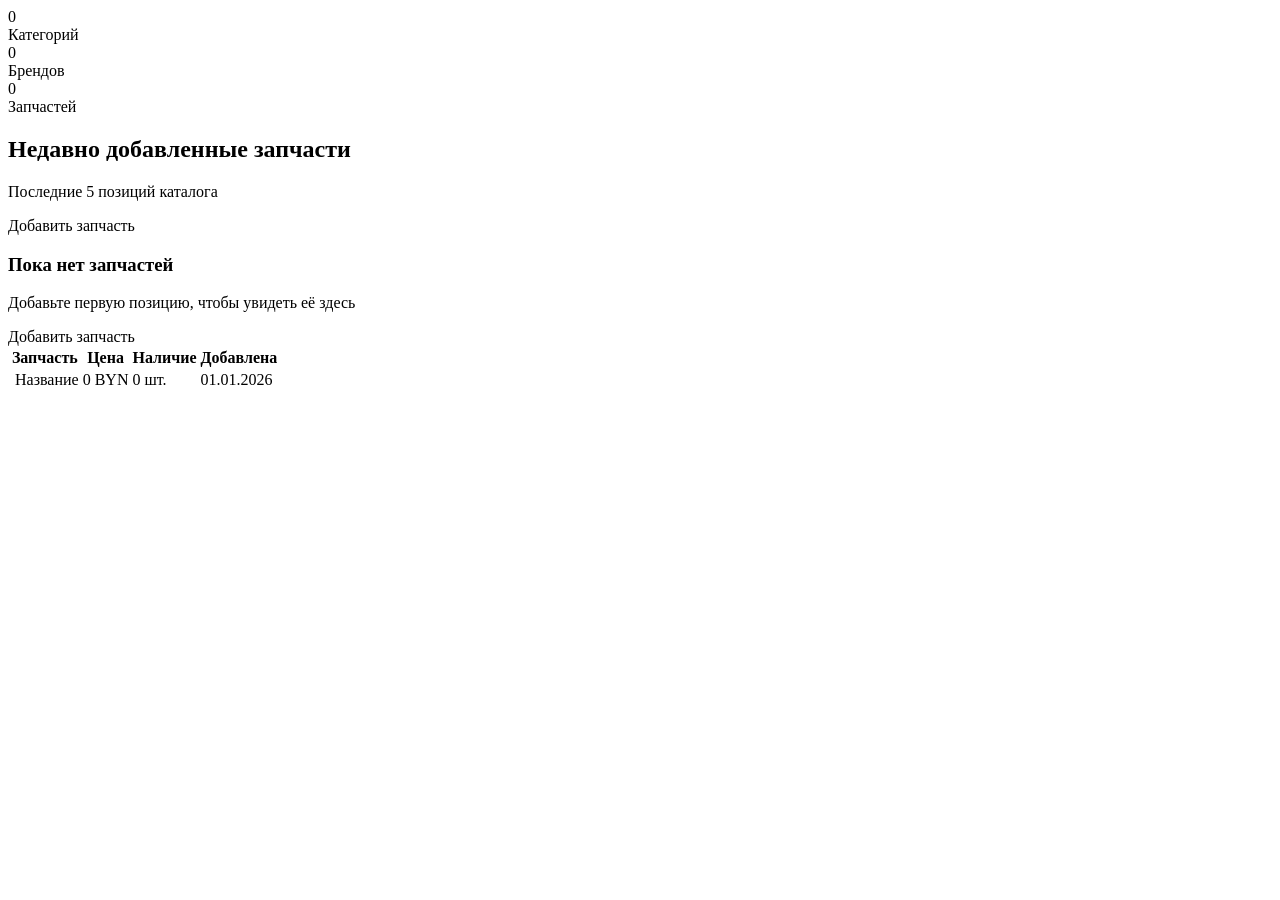
<file: src/main/resources/templates/index.html>
<!DOCTYPE html>
<html lang="ru" xmlns:th="http://www.thymeleaf.org">
<head th:replace="~{fragments/head :: head('Дашборд')}"></head>
<body>
<div class="app">
    <aside th:replace="~{fragments/sidebar :: sidebar('home')}"></aside>
    <div class="main">
        <header th:replace="~{fragments/topbar :: topbar('Дашборд')}"></header>
        <main class="content">
            <div th:replace="~{fragments/alerts :: alerts}"></div>

            <div class="stats-grid">
                <div class="stat-card">
                    <div class="icon" th:insert="~{fragments/icons :: icon-tag}"></div>
                    <div class="value" th:text="${categoryCount}">0</div>
                    <div class="label">Категорий</div>
                </div>
                <div class="stat-card">
                    <div class="icon" th:insert="~{fragments/icons :: icon-brand}"></div>
                    <div class="value" th:text="${brandCount}">0</div>
                    <div class="label">Брендов</div>
                </div>
                <div class="stat-card">
                    <div class="icon" th:insert="~{fragments/icons :: icon-part}"></div>
                    <div class="value" th:text="${partCount}">0</div>
                    <div class="label">Запчастей</div>
                </div>
            </div>

            <div class="card">
                <div class="page-header">
                    <div>
                        <h2>Недавно добавленные запчасти</h2>
                        <p>Последние 5 позиций каталога</p>
                    </div>
                    <a class="btn btn-primary" th:href="@{/parts/new}">
                        <span th:replace="~{fragments/icons :: icon-plus}"></span>
                        Добавить запчасть
                    </a>
                </div>

                <div th:if="${#lists.isEmpty(recentParts)}" class="empty-state">
                    <div class="icon" th:insert="~{fragments/icons :: icon-part}"></div>
                    <h3>Пока нет запчастей</h3>
                    <p>Добавьте первую позицию, чтобы увидеть её здесь</p>
                    <a class="btn btn-primary" th:href="@{/parts/new}">Добавить запчасть</a>
                </div>

                <div class="table-wrap" th:unless="${#lists.isEmpty(recentParts)}">
                    <table>
                        <thead>
                        <tr>
                            <th>Запчасть</th>
                            <th>Цена</th>
                            <th>Наличие</th>
                            <th>Добавлена</th>
                        </tr>
                        </thead>
                        <tbody>
                        <tr th:each="part : ${recentParts}">
                            <td>
                                <div class="cell-with-thumb">
                                    <img class="thumb" th:src="@{/parts/{id}/image(id=${part.id()})}" alt=""
                                         onerror="this.style.display='none'; this.nextElementSibling.style.display='flex';">
                                    <span class="thumb-placeholder" style="display:none" th:insert="~{fragments/icons :: icon-image}"></span>
                                    <span class="cell-name" th:text="${part.name()}">Название</span>
                                </div>
                            </td>
                            <td th:text="${part.price()} + ' BYN'">0 BYN</td>
                            <td>
                                <span class="badge" th:classappend="${part.stock() != null and part.stock() > 0} ? 'badge-success' : 'badge-danger'"
                                      th:text="${part.stock() != null ? part.stock() : 0} + ' шт.'">0 шт.</span>
                            </td>
                            <td class="cell-muted" th:text="${#temporals.format(part.createdAt(), 'dd.MM.yyyy')}">01.01.2026</td>
                        </tr>
                        </tbody>
                    </table>
                </div>
            </div>
        </main>
    </div>
</div>
<script th:src="@{/js/theme.js}"></script>
</body>
</html>
</file>
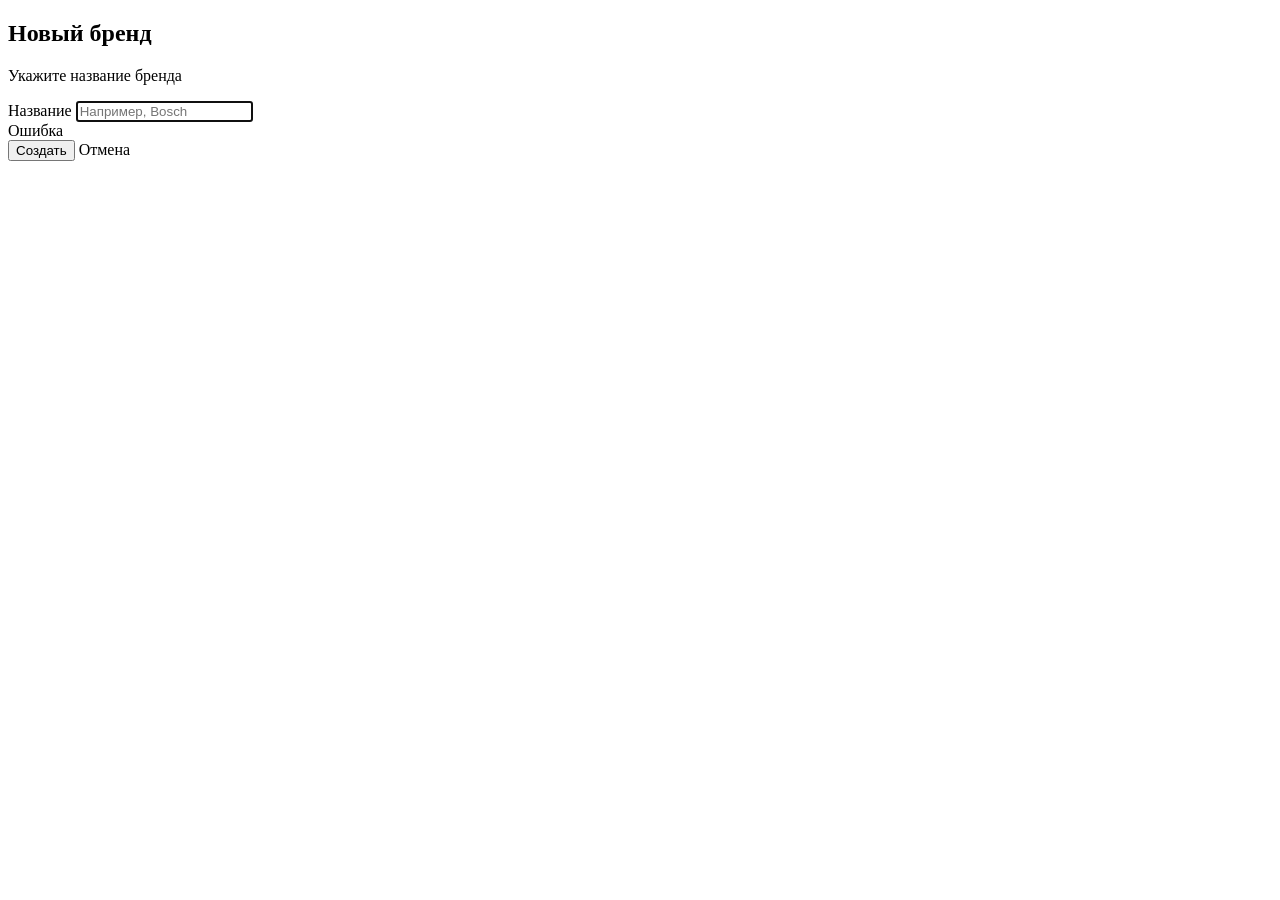
<file: src/main/resources/templates/brands/form.html>
<!DOCTYPE html>
<html lang="ru" xmlns:th="http://www.thymeleaf.org">
<head th:replace="~{fragments/head :: head('Новый бренд')}"></head>
<body>
<div class="app">
    <aside th:replace="~{fragments/sidebar :: sidebar('brands')}"></aside>
    <div class="main">
        <header th:replace="~{fragments/topbar :: topbar('Новый бренд')}"></header>
        <main class="content">
            <div class="card card-narrow">
                <div class="page-header">
                    <div>
                        <h2>Новый бренд</h2>
                        <p>Укажите название бренда</p>
                    </div>
                </div>
                <form method="post" th:action="@{/brands}" th:object="${brand}">
                    <div class="form-group">
                        <label for="name">Название</label>
                        <input type="text" id="name" th:field="*{name}" placeholder="Например, Bosch" autofocus>
                        <div class="field-error" th:if="${#fields.hasErrors('name')}" th:errors="*{name}">Ошибка</div>
                    </div>
                    <div class="form-actions">
                        <button type="submit" class="btn btn-primary">
                            <span th:replace="~{fragments/icons :: icon-plus}"></span>
                            Создать
                        </button>
                        <a class="btn btn-outline" th:href="@{/brands}">Отмена</a>
                    </div>
                </form>
            </div>
        </main>
    </div>
</div>
<script th:src="@{/js/theme.js}"></script>
</body>
</html>
</file>
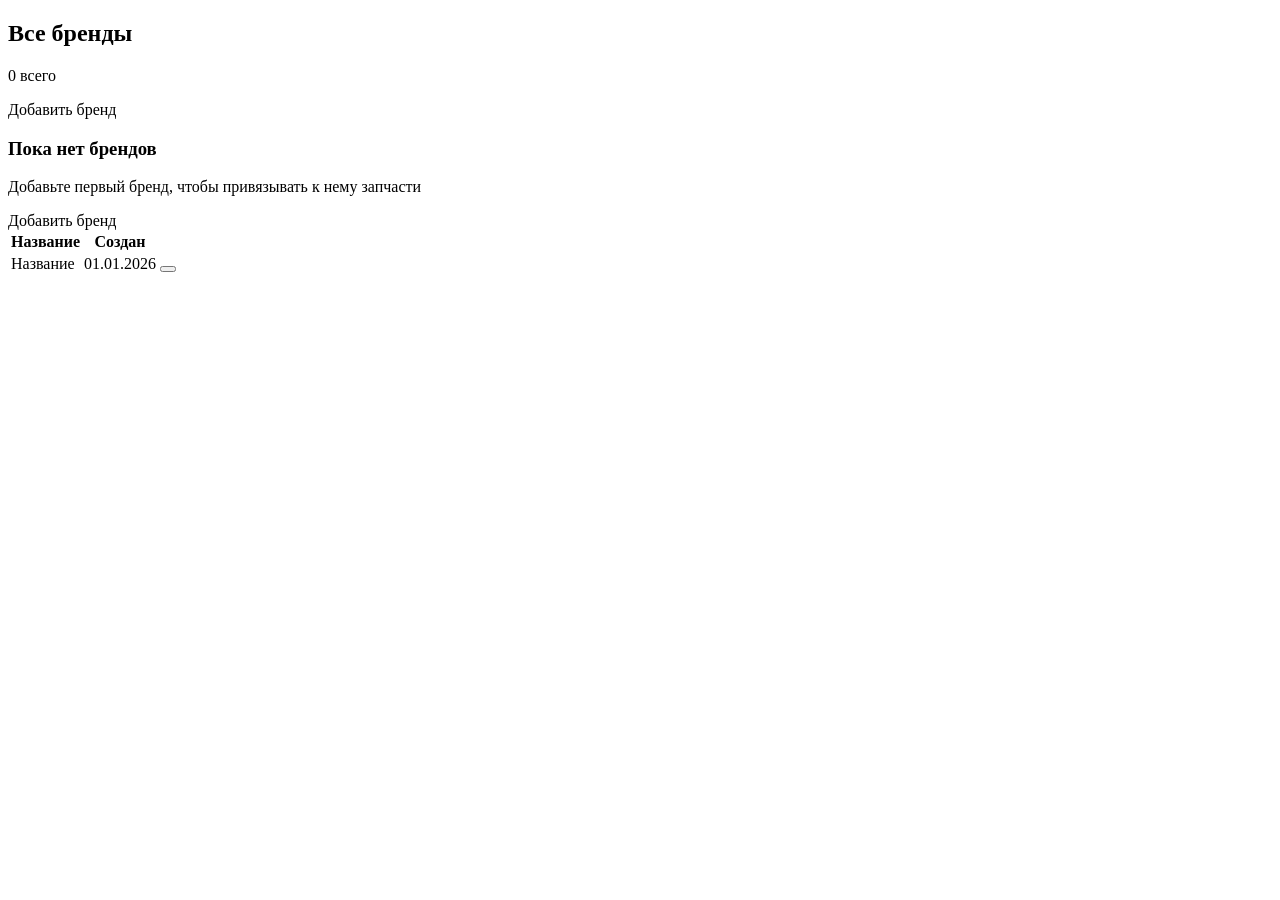
<file: src/main/resources/templates/brands/list.html>
<!DOCTYPE html>
<html lang="ru" xmlns:th="http://www.thymeleaf.org">
<head th:replace="~{fragments/head :: head('Бренды')}"></head>
<body>
<div class="app">
    <aside th:replace="~{fragments/sidebar :: sidebar('brands')}"></aside>
    <div class="main">
        <header th:replace="~{fragments/topbar :: topbar('Бренды')}"></header>
        <main class="content">
            <div th:replace="~{fragments/alerts :: alerts}"></div>

            <div class="card">
                <div class="page-header">
                    <div>
                        <h2>Все бренды</h2>
                        <p th:text="${brands.totalElements} + ' всего'">0 всего</p>
                    </div>
                    <a class="btn btn-primary" th:href="@{/brands/new}">
                        <span th:replace="~{fragments/icons :: icon-plus}"></span>
                        Добавить бренд
                    </a>
                </div>

                <div th:if="${brands.empty}" class="empty-state">
                    <div class="icon" th:insert="~{fragments/icons :: icon-brand}"></div>
                    <h3>Пока нет брендов</h3>
                    <p>Добавьте первый бренд, чтобы привязывать к нему запчасти</p>
                    <a class="btn btn-primary" th:href="@{/brands/new}">Добавить бренд</a>
                </div>

                <div class="table-wrap" th:unless="${brands.empty}">
                    <table>
                        <thead>
                        <tr>
                            <th>Название</th>
                            <th>Создан</th>
                            <th></th>
                        </tr>
                        </thead>
                        <tbody>
                        <tr th:each="brand : ${brands.content}">
                            <td class="cell-name" th:text="${brand.name()}">Название</td>
                            <td class="cell-muted" th:text="${#temporals.format(brand.createdAt(), 'dd.MM.yyyy HH:mm')}">01.01.2026</td>
                            <td>
                                <div class="row-actions">
                                    <form method="post" th:action="@{/brands/{id}/delete(id=${brand.id()})}"
                                          onsubmit="return confirm('Удалить бренд «' + this.dataset.name + '»?');" th:attr="data-name=${brand.name()}">
                                        <button type="submit" class="btn btn-danger btn-sm btn-icon" title="Удалить">
                                            <span th:replace="~{fragments/icons :: icon-trash}"></span>
                                        </button>
                                    </form>
                                </div>
                            </td>
                        </tr>
                        </tbody>
                    </table>
                </div>

                <div th:replace="~{fragments/pagination :: pagination(${brands}, '/brands')}"></div>
            </div>
        </main>
    </div>
</div>
<script th:src="@{/js/theme.js}"></script>
</body>
</html>
</file>
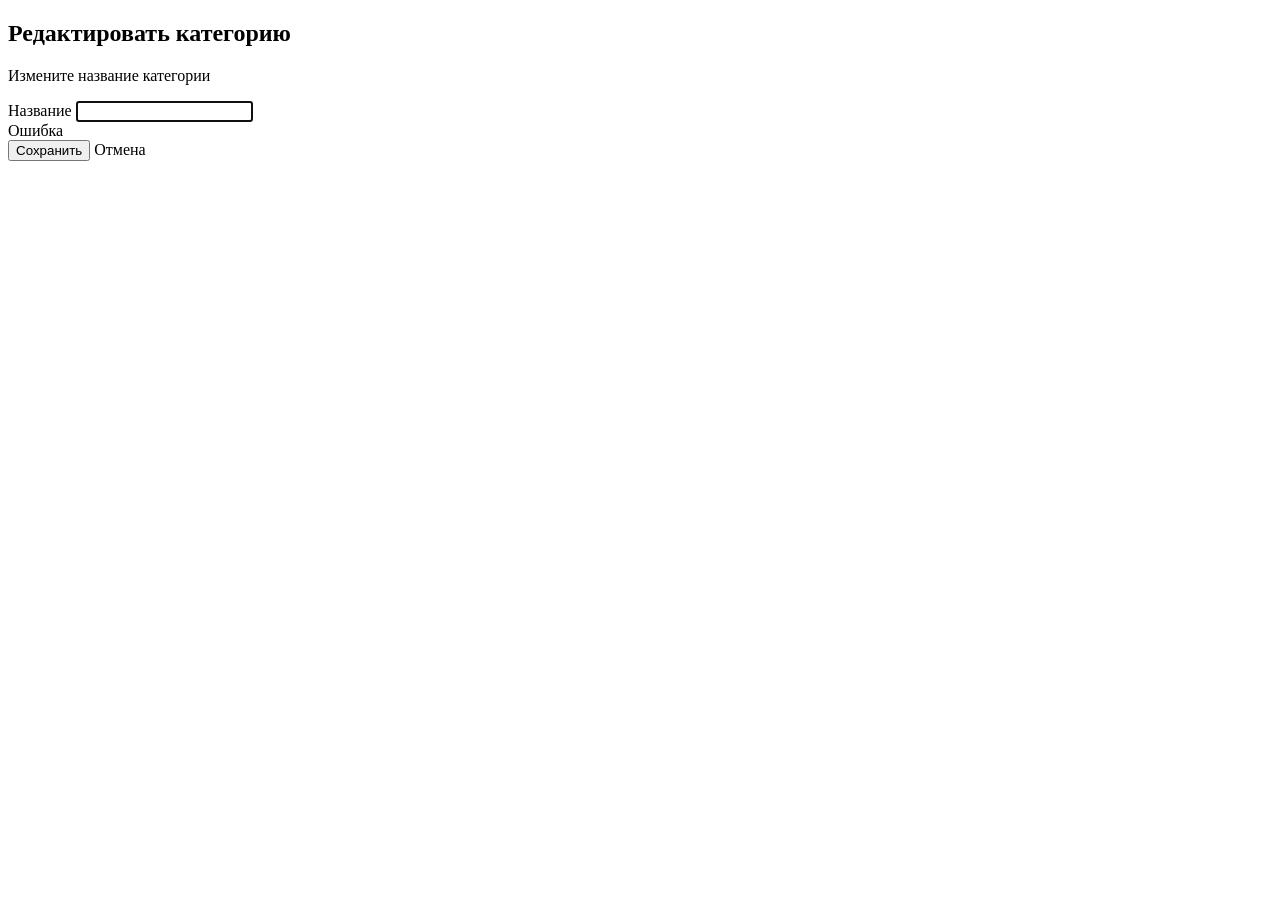
<file: src/main/resources/templates/categories/edit.html>
<!DOCTYPE html>
<html lang="ru" xmlns:th="http://www.thymeleaf.org">
<head th:replace="~{fragments/head :: head('Редактирование категории')}"></head>
<body>
<div class="app">
    <aside th:replace="~{fragments/sidebar :: sidebar('categories')}"></aside>
    <div class="main">
        <header th:replace="~{fragments/topbar :: topbar('Редактирование категории')}"></header>
        <main class="content">
            <div class="card card-narrow">
                <div class="page-header">
                    <div>
                        <h2>Редактировать категорию</h2>
                        <p>Измените название категории</p>
                    </div>
                </div>
                <form method="post" th:action="@{/categories/{id}(id=${category.id})}" th:object="${category}">
                    <input type="hidden" th:field="*{id}">
                    <div class="form-group">
                        <label for="name">Название</label>
                        <input type="text" id="name" th:field="*{name}" autofocus>
                        <div class="field-error" th:if="${#fields.hasErrors('name')}" th:errors="*{name}">Ошибка</div>
                    </div>
                    <div class="form-actions">
                        <button type="submit" class="btn btn-primary">Сохранить</button>
                        <a class="btn btn-outline" th:href="@{/categories}">Отмена</a>
                    </div>
                </form>
            </div>
        </main>
    </div>
</div>
<script th:src="@{/js/theme.js}"></script>
</body>
</html>
</file>
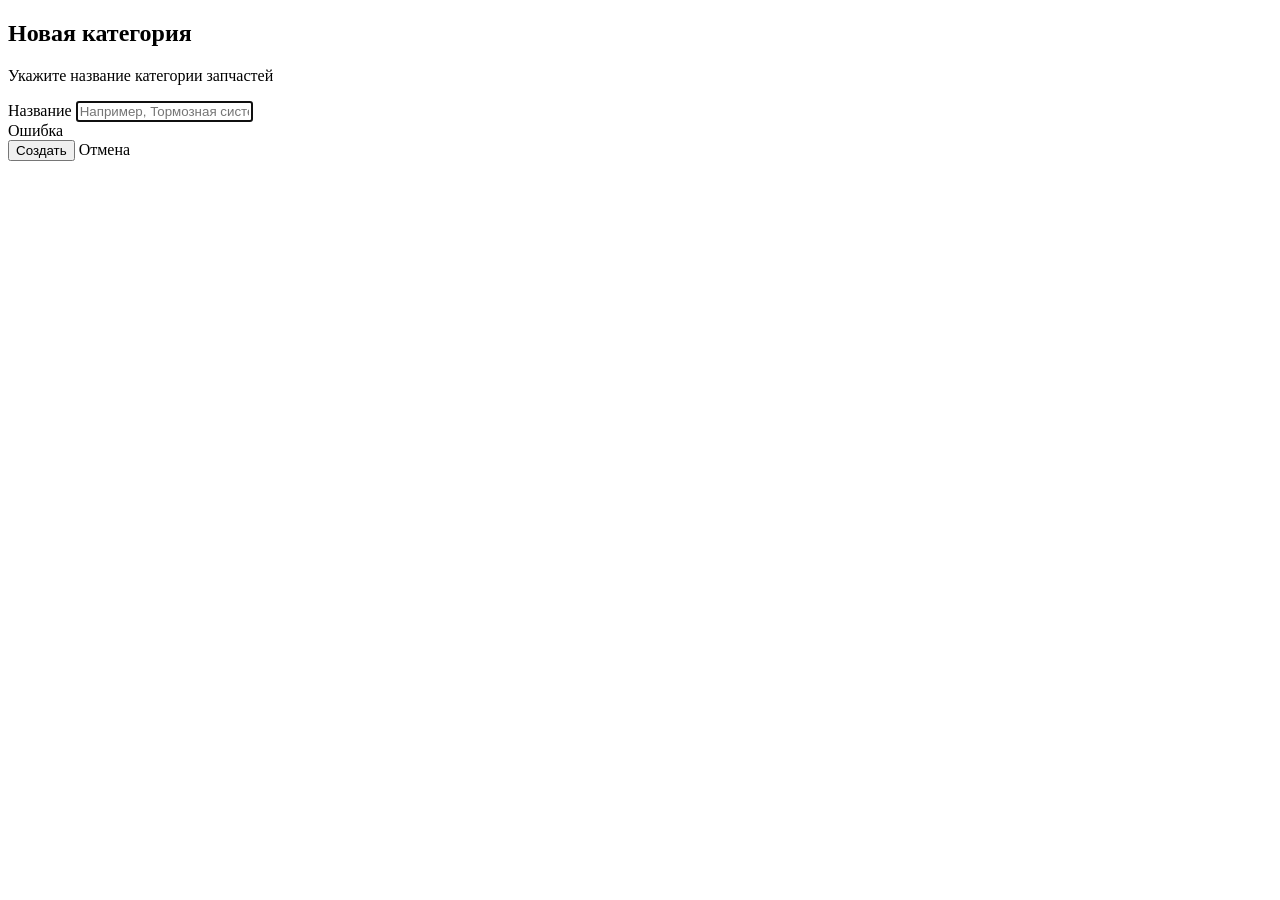
<file: src/main/resources/templates/categories/form.html>
<!DOCTYPE html>
<html lang="ru" xmlns:th="http://www.thymeleaf.org">
<head th:replace="~{fragments/head :: head('Новая категория')}"></head>
<body>
<div class="app">
    <aside th:replace="~{fragments/sidebar :: sidebar('categories')}"></aside>
    <div class="main">
        <header th:replace="~{fragments/topbar :: topbar('Новая категория')}"></header>
        <main class="content">
            <div class="card card-narrow">
                <div class="page-header">
                    <div>
                        <h2>Новая категория</h2>
                        <p>Укажите название категории запчастей</p>
                    </div>
                </div>
                <form method="post" th:action="@{/categories}" th:object="${category}">
                    <div class="form-group">
                        <label for="name">Название</label>
                        <input type="text" id="name" th:field="*{name}" placeholder="Например, Тормозная система" autofocus>
                        <div class="field-error" th:if="${#fields.hasErrors('name')}" th:errors="*{name}">Ошибка</div>
                    </div>
                    <div class="form-actions">
                        <button type="submit" class="btn btn-primary">
                            <span th:replace="~{fragments/icons :: icon-plus}"></span>
                            Создать
                        </button>
                        <a class="btn btn-outline" th:href="@{/categories}">Отмена</a>
                    </div>
                </form>
            </div>
        </main>
    </div>
</div>
<script th:src="@{/js/theme.js}"></script>
</body>
</html>
</file>
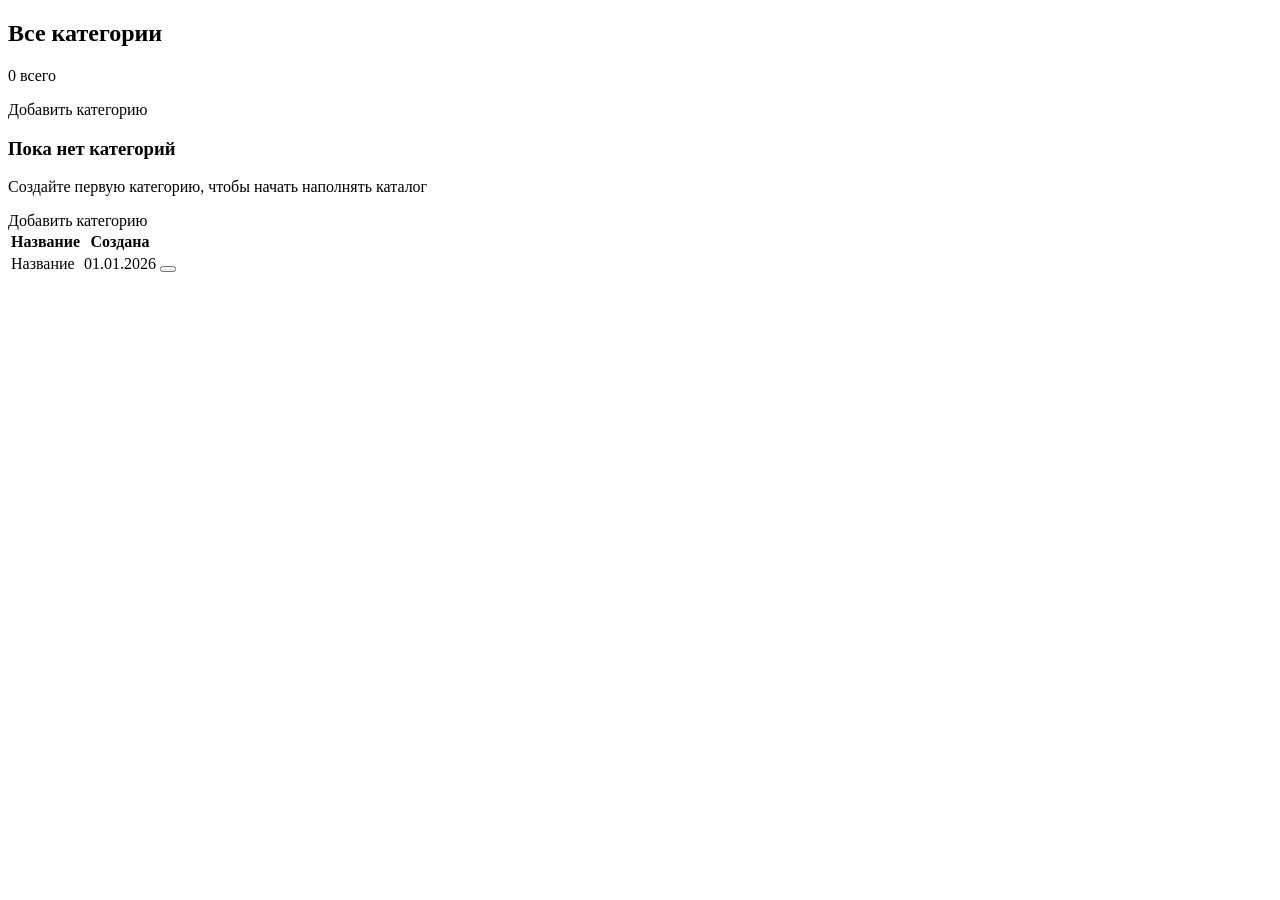
<file: src/main/resources/templates/categories/list.html>
<!DOCTYPE html>
<html lang="ru" xmlns:th="http://www.thymeleaf.org">
<head th:replace="~{fragments/head :: head('Категории')}"></head>
<body>
<div class="app">
    <aside th:replace="~{fragments/sidebar :: sidebar('categories')}"></aside>
    <div class="main">
        <header th:replace="~{fragments/topbar :: topbar('Категории')}"></header>
        <main class="content">
            <div th:replace="~{fragments/alerts :: alerts}"></div>

            <div class="card">
                <div class="page-header">
                    <div>
                        <h2>Все категории</h2>
                        <p th:text="${categories.totalElements} + ' всего'">0 всего</p>
                    </div>
                    <a class="btn btn-primary" th:href="@{/categories/new}">
                        <span th:replace="~{fragments/icons :: icon-plus}"></span>
                        Добавить категорию
                    </a>
                </div>

                <div th:if="${categories.empty}" class="empty-state">
                    <div class="icon" th:insert="~{fragments/icons :: icon-tag}"></div>
                    <h3>Пока нет категорий</h3>
                    <p>Создайте первую категорию, чтобы начать наполнять каталог</p>
                    <a class="btn btn-primary" th:href="@{/categories/new}">Добавить категорию</a>
                </div>

                <div class="table-wrap" th:unless="${categories.empty}">
                    <table>
                        <thead>
                        <tr>
                            <th>Название</th>
                            <th>Создана</th>
                            <th></th>
                        </tr>
                        </thead>
                        <tbody>
                        <tr th:each="category : ${categories.content}">
                            <td class="cell-name" th:text="${category.name()}">Название</td>
                            <td class="cell-muted" th:text="${#temporals.format(category.createdAt(), 'dd.MM.yyyy HH:mm')}">01.01.2026</td>
                            <td>
                                <div class="row-actions">
                                    <a class="btn btn-outline btn-sm btn-icon" th:href="@{/categories/{id}/edit(id=${category.id()})}" title="Редактировать">
                                        <span th:replace="~{fragments/icons :: icon-edit}"></span>
                                    </a>
                                    <form method="post" th:action="@{/categories/{id}/delete(id=${category.id()})}"
                                          onsubmit="return confirm('Удалить категорию «' + this.dataset.name + '»?');" th:attr="data-name=${category.name()}">
                                        <button type="submit" class="btn btn-danger btn-sm btn-icon" title="Удалить">
                                            <span th:replace="~{fragments/icons :: icon-trash}"></span>
                                        </button>
                                    </form>
                                </div>
                            </td>
                        </tr>
                        </tbody>
                    </table>
                </div>

                <div th:replace="~{fragments/pagination :: pagination(${categories}, '/categories')}"></div>
            </div>
        </main>
    </div>
</div>
<script th:src="@{/js/theme.js}"></script>
</body>
</html>
</file>
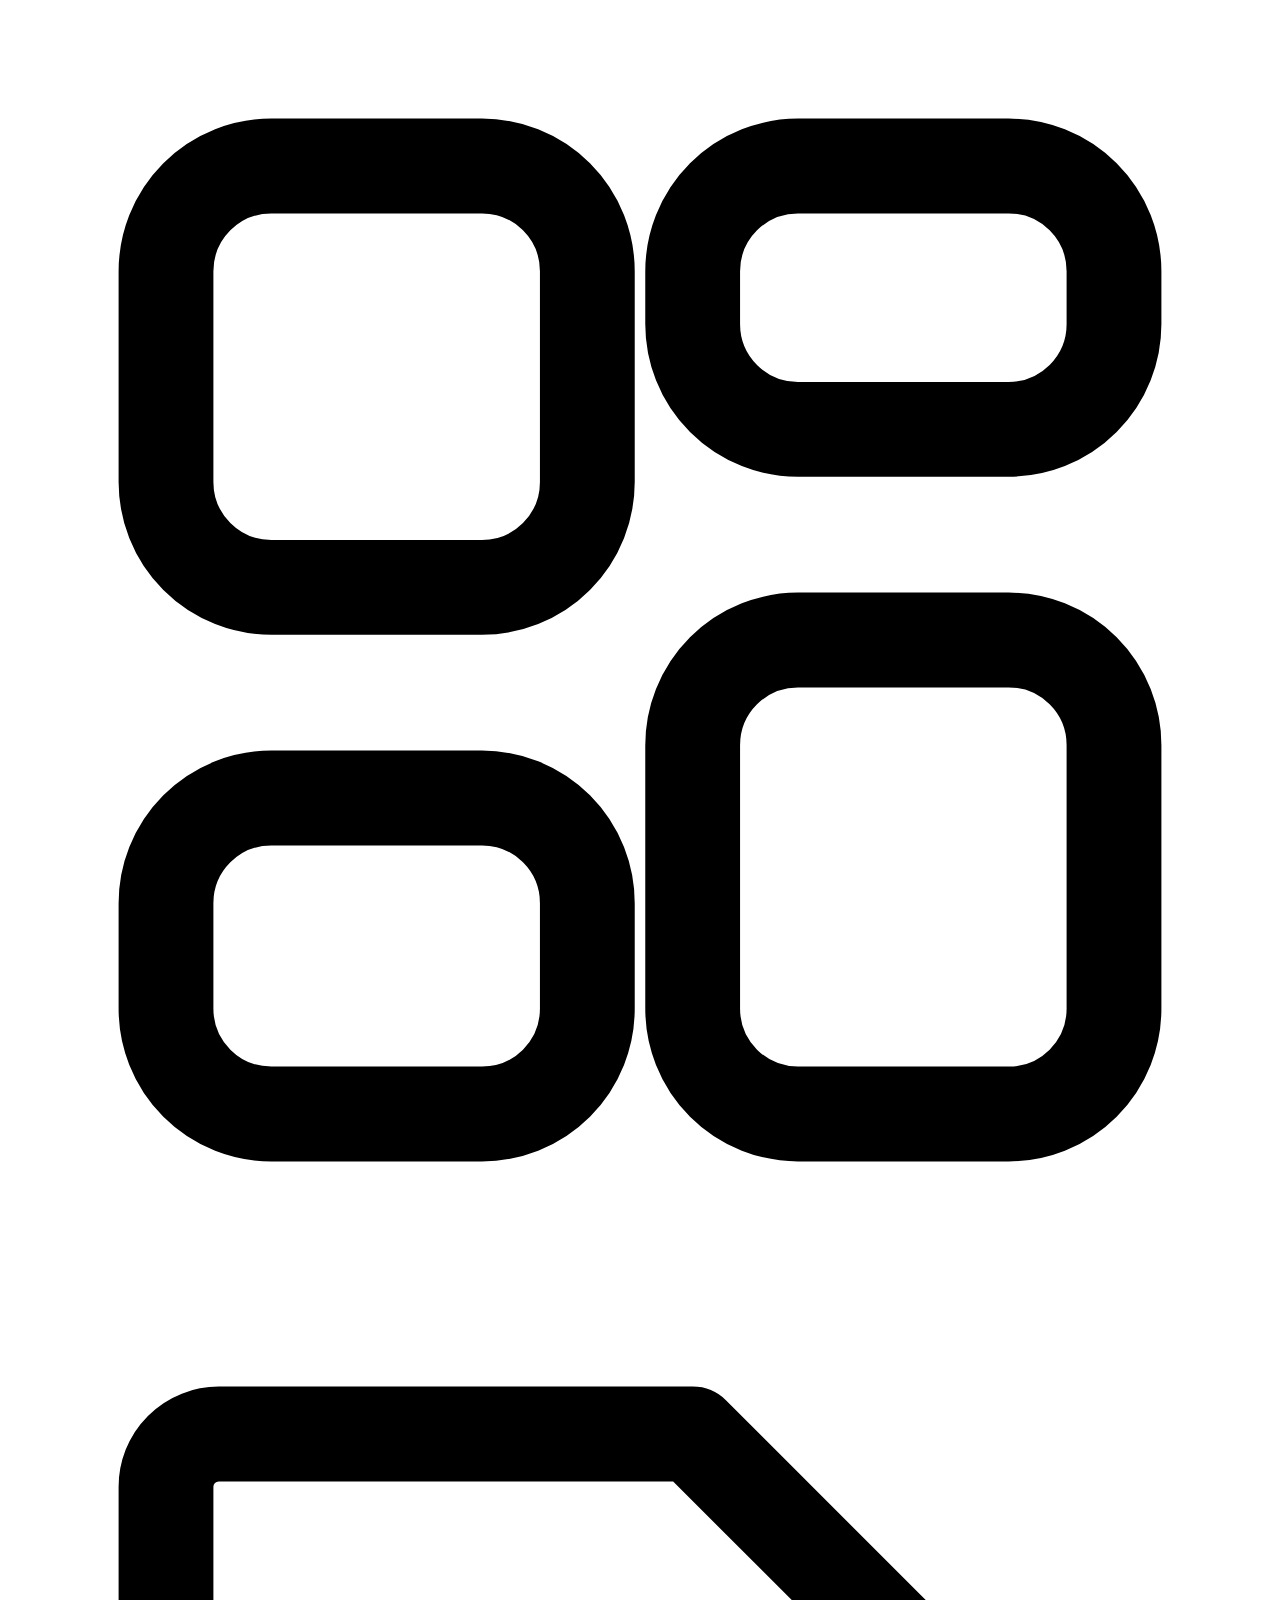
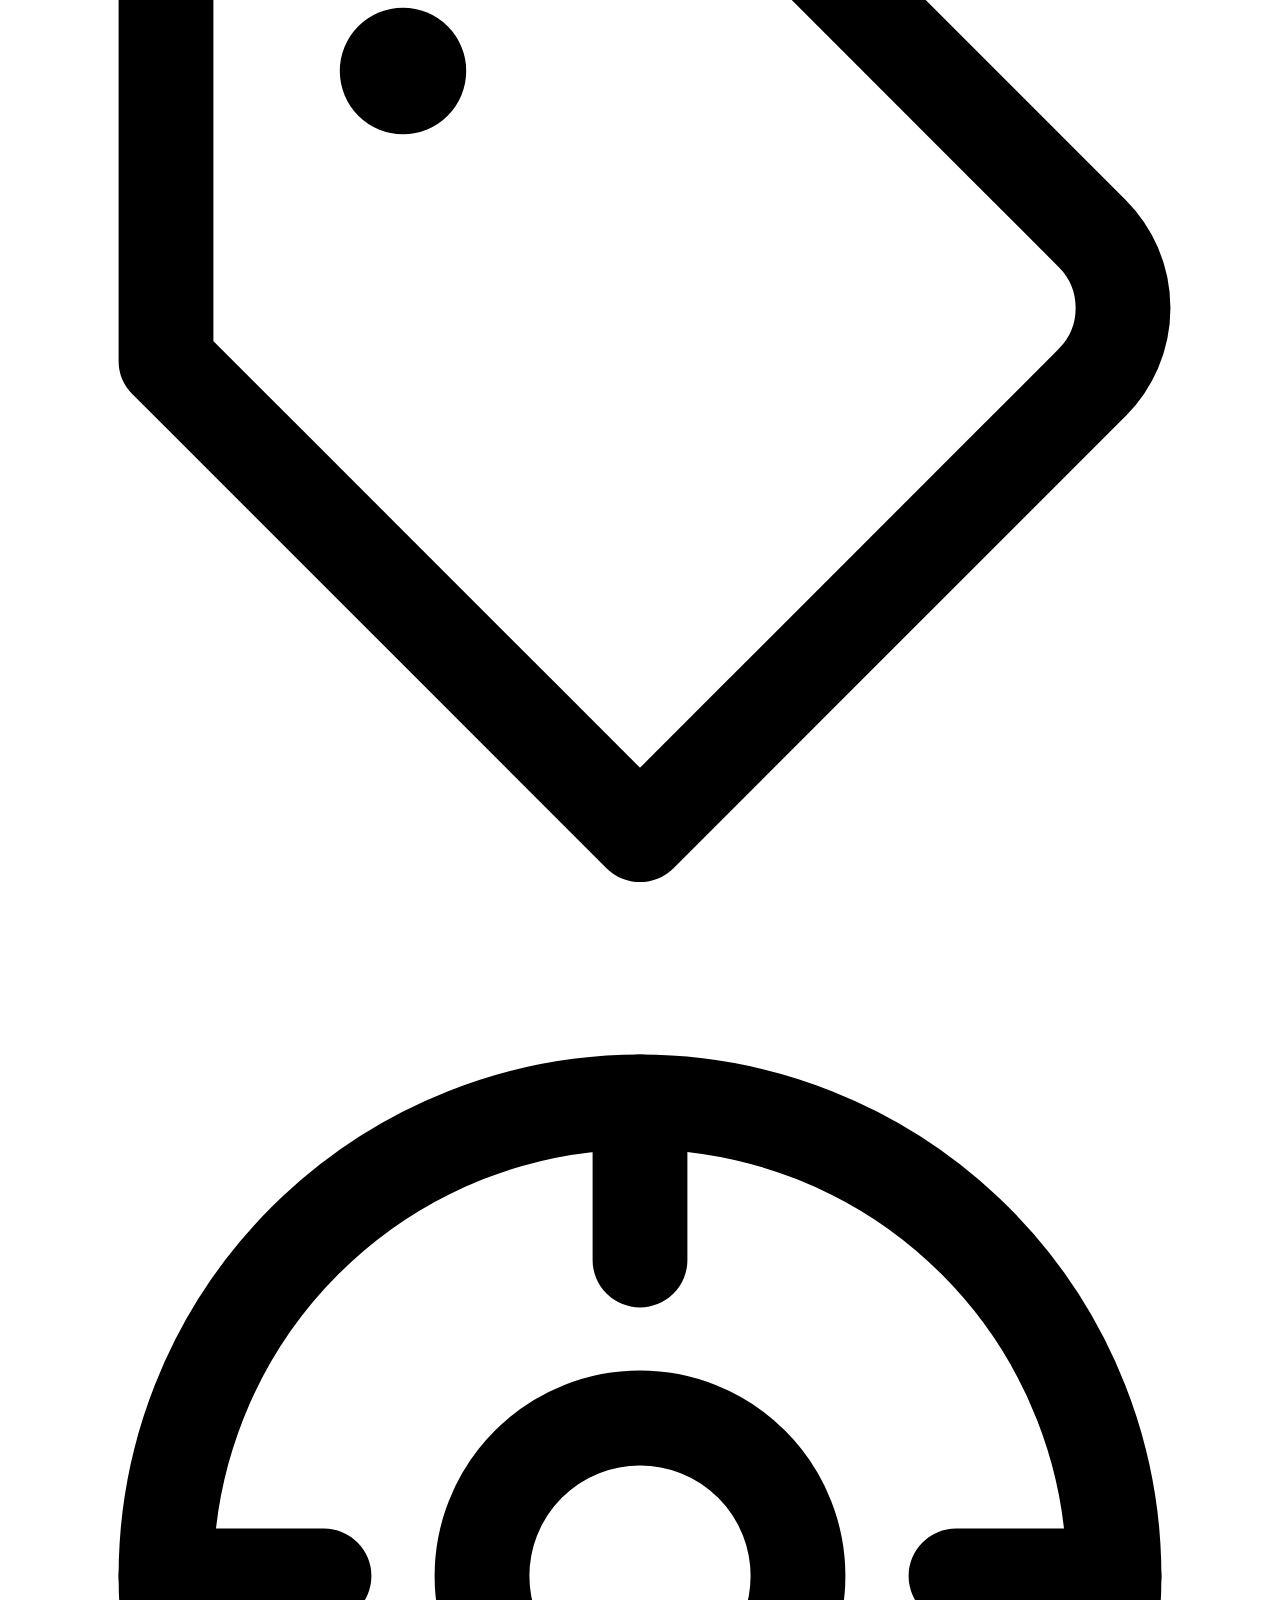
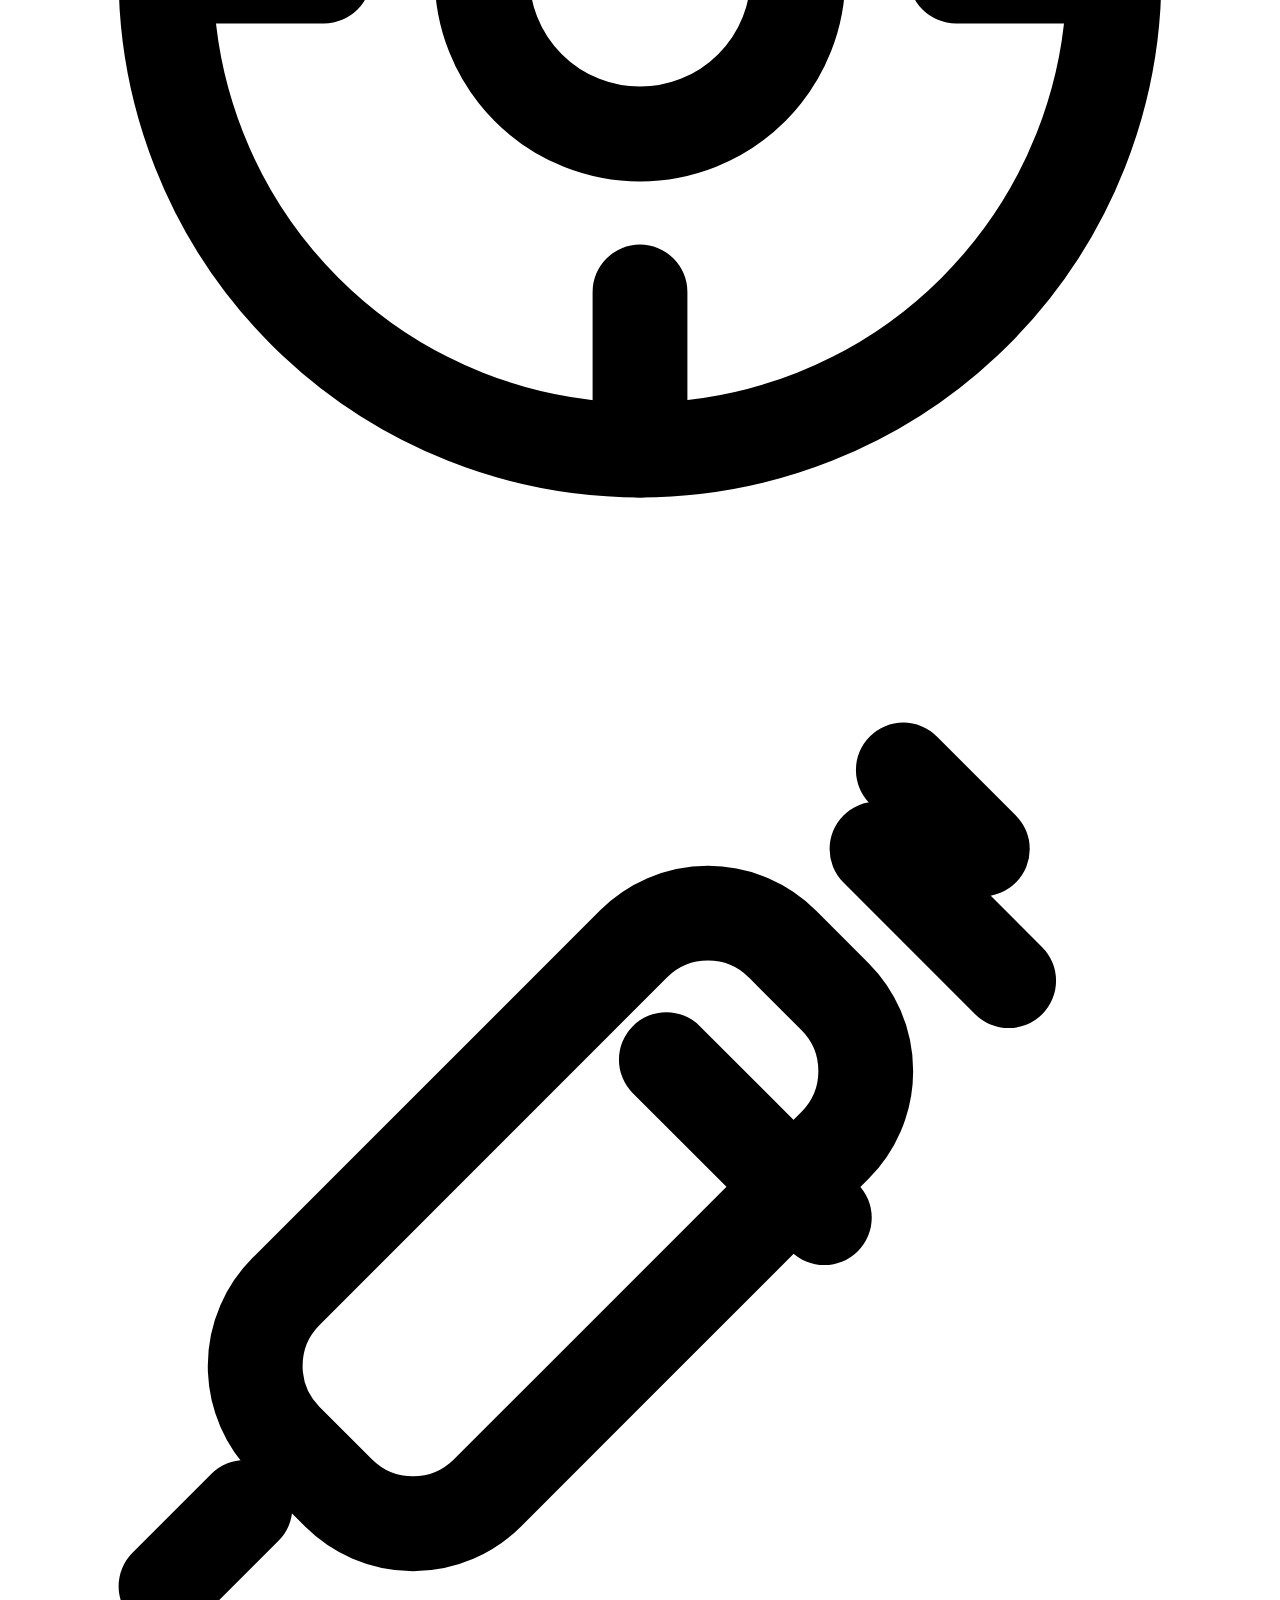
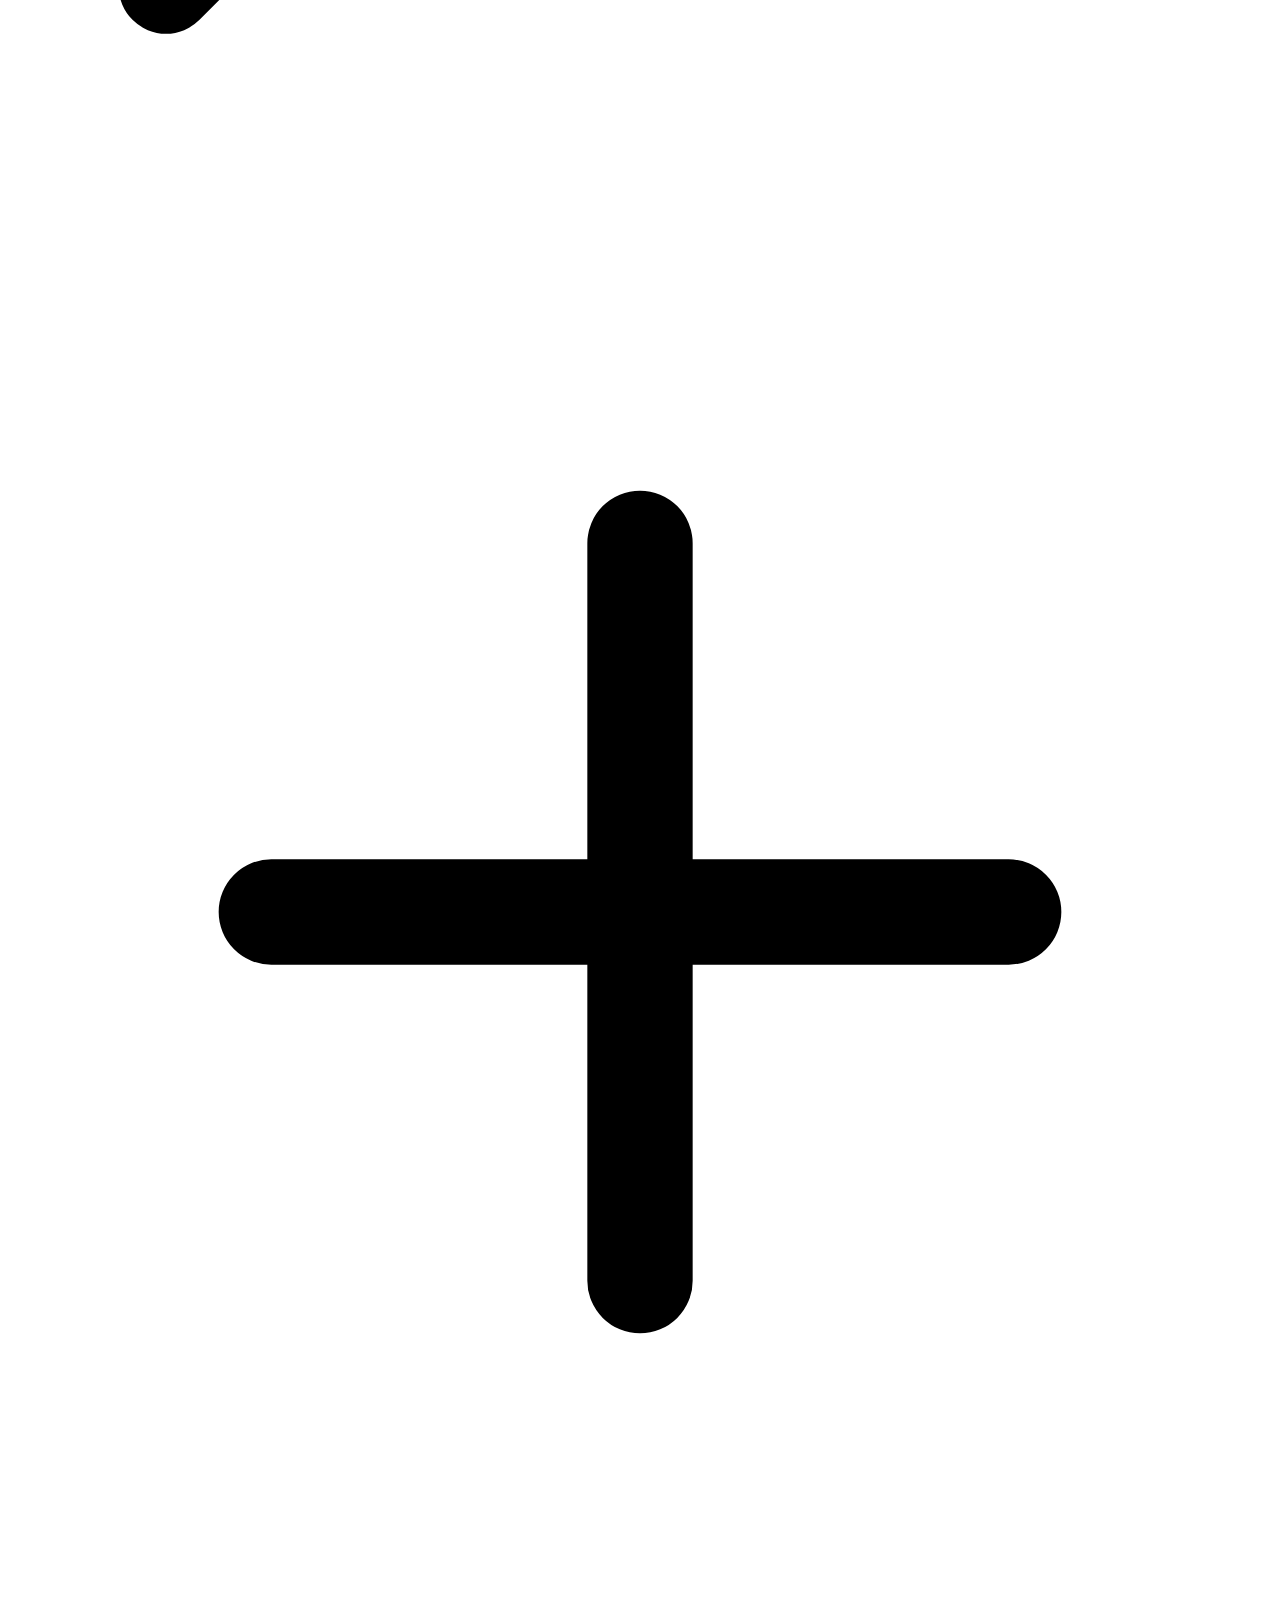
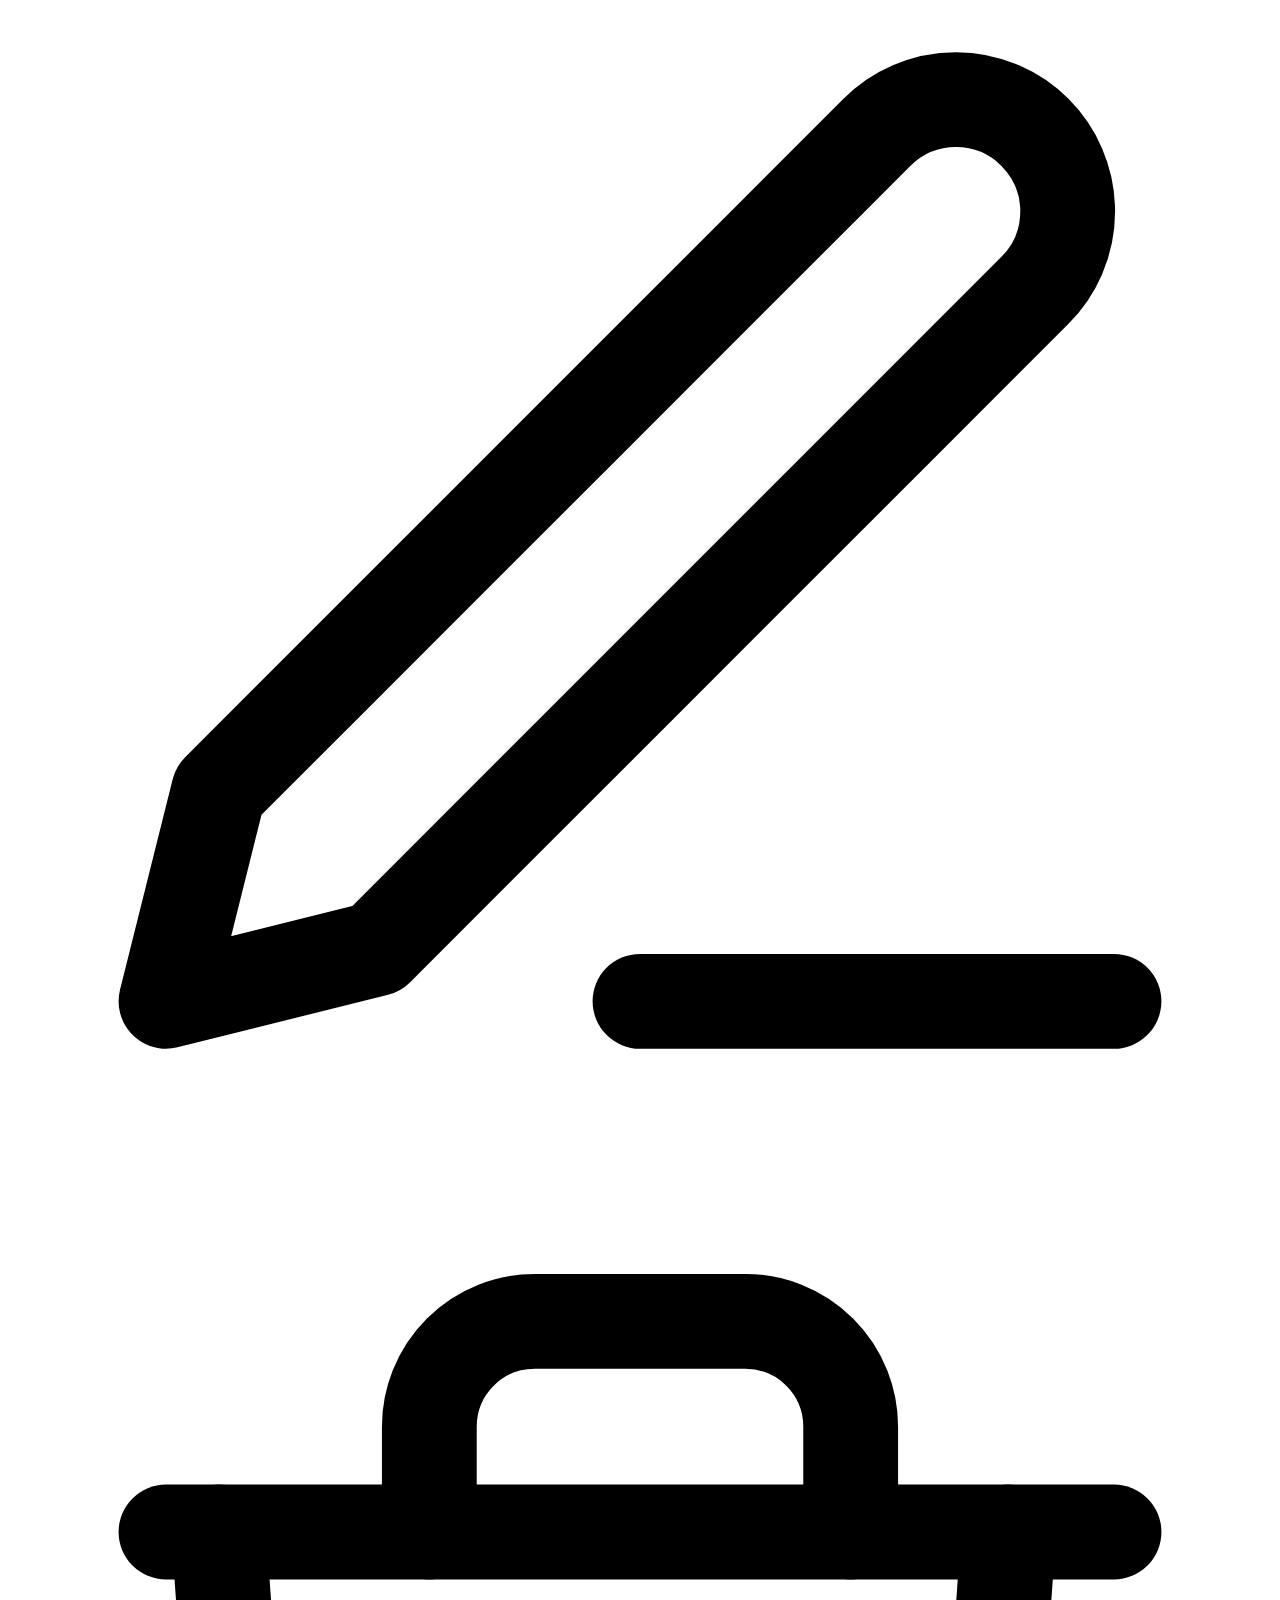
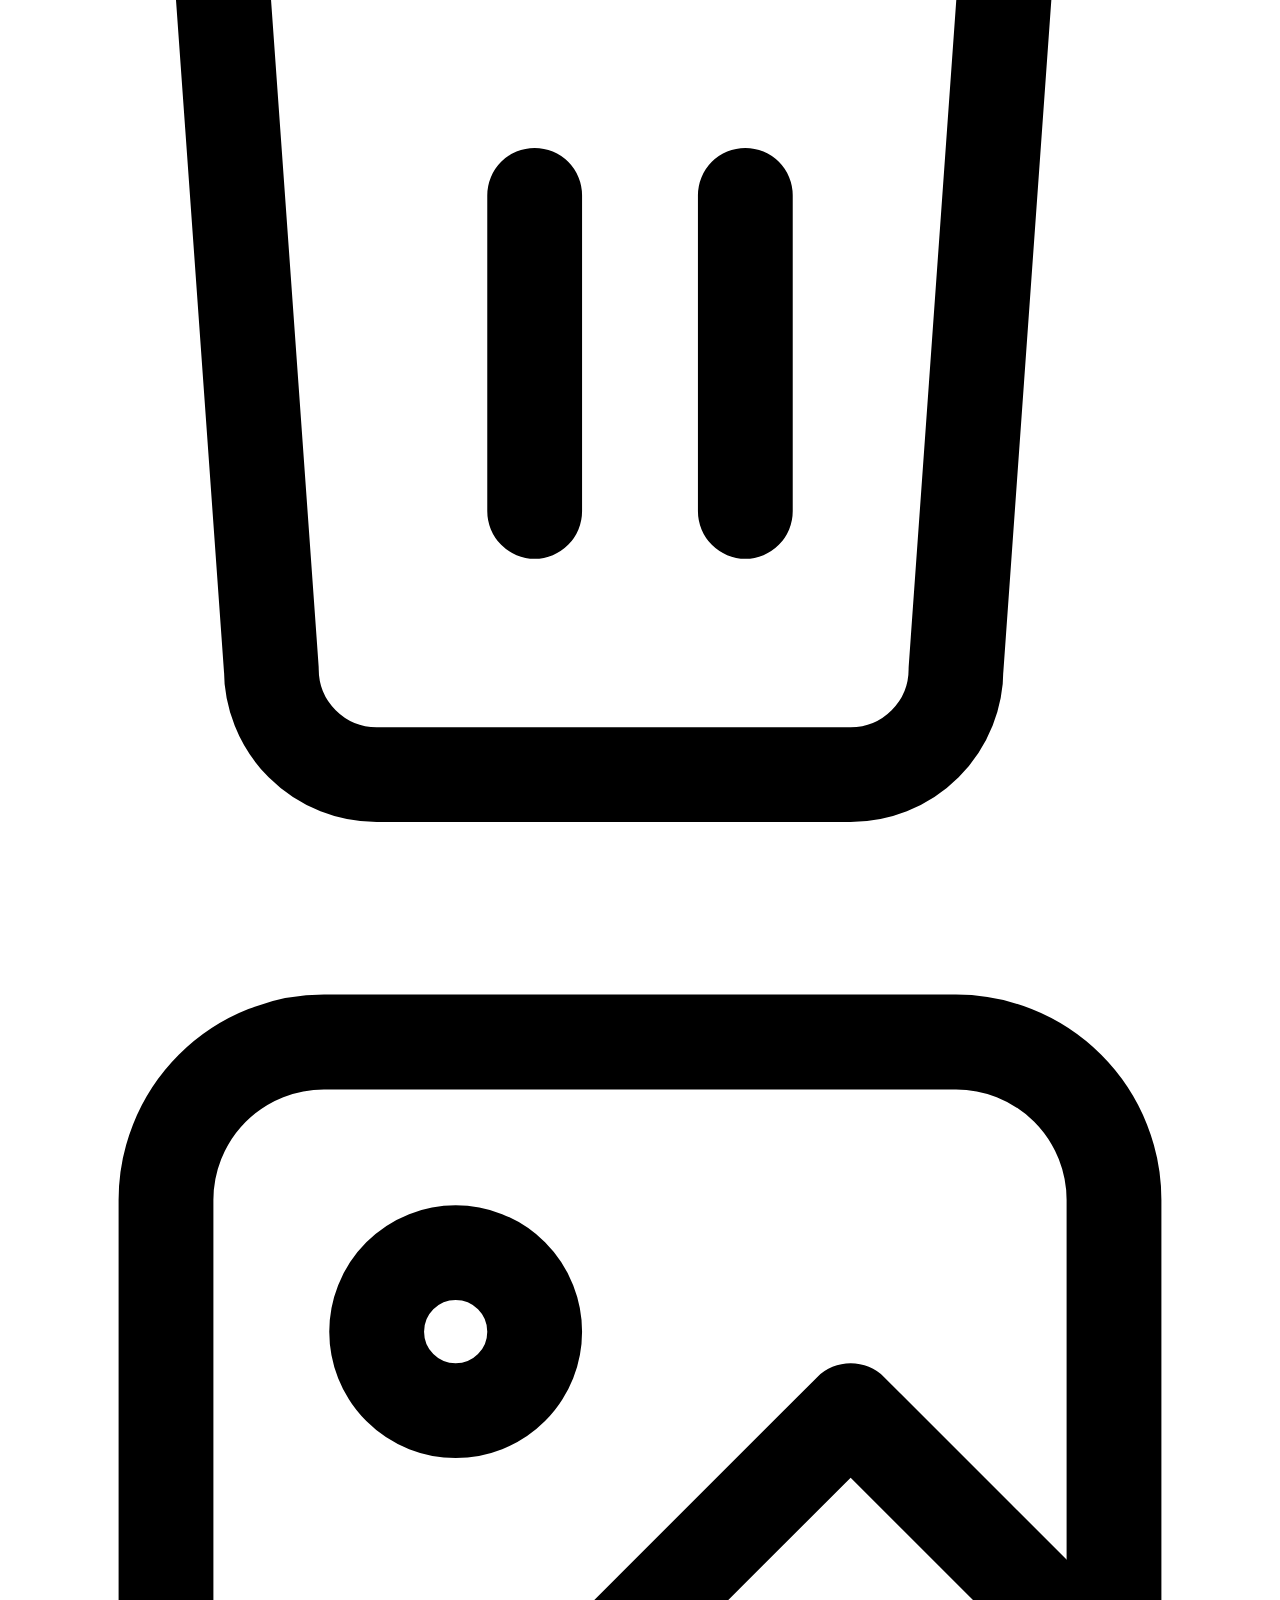
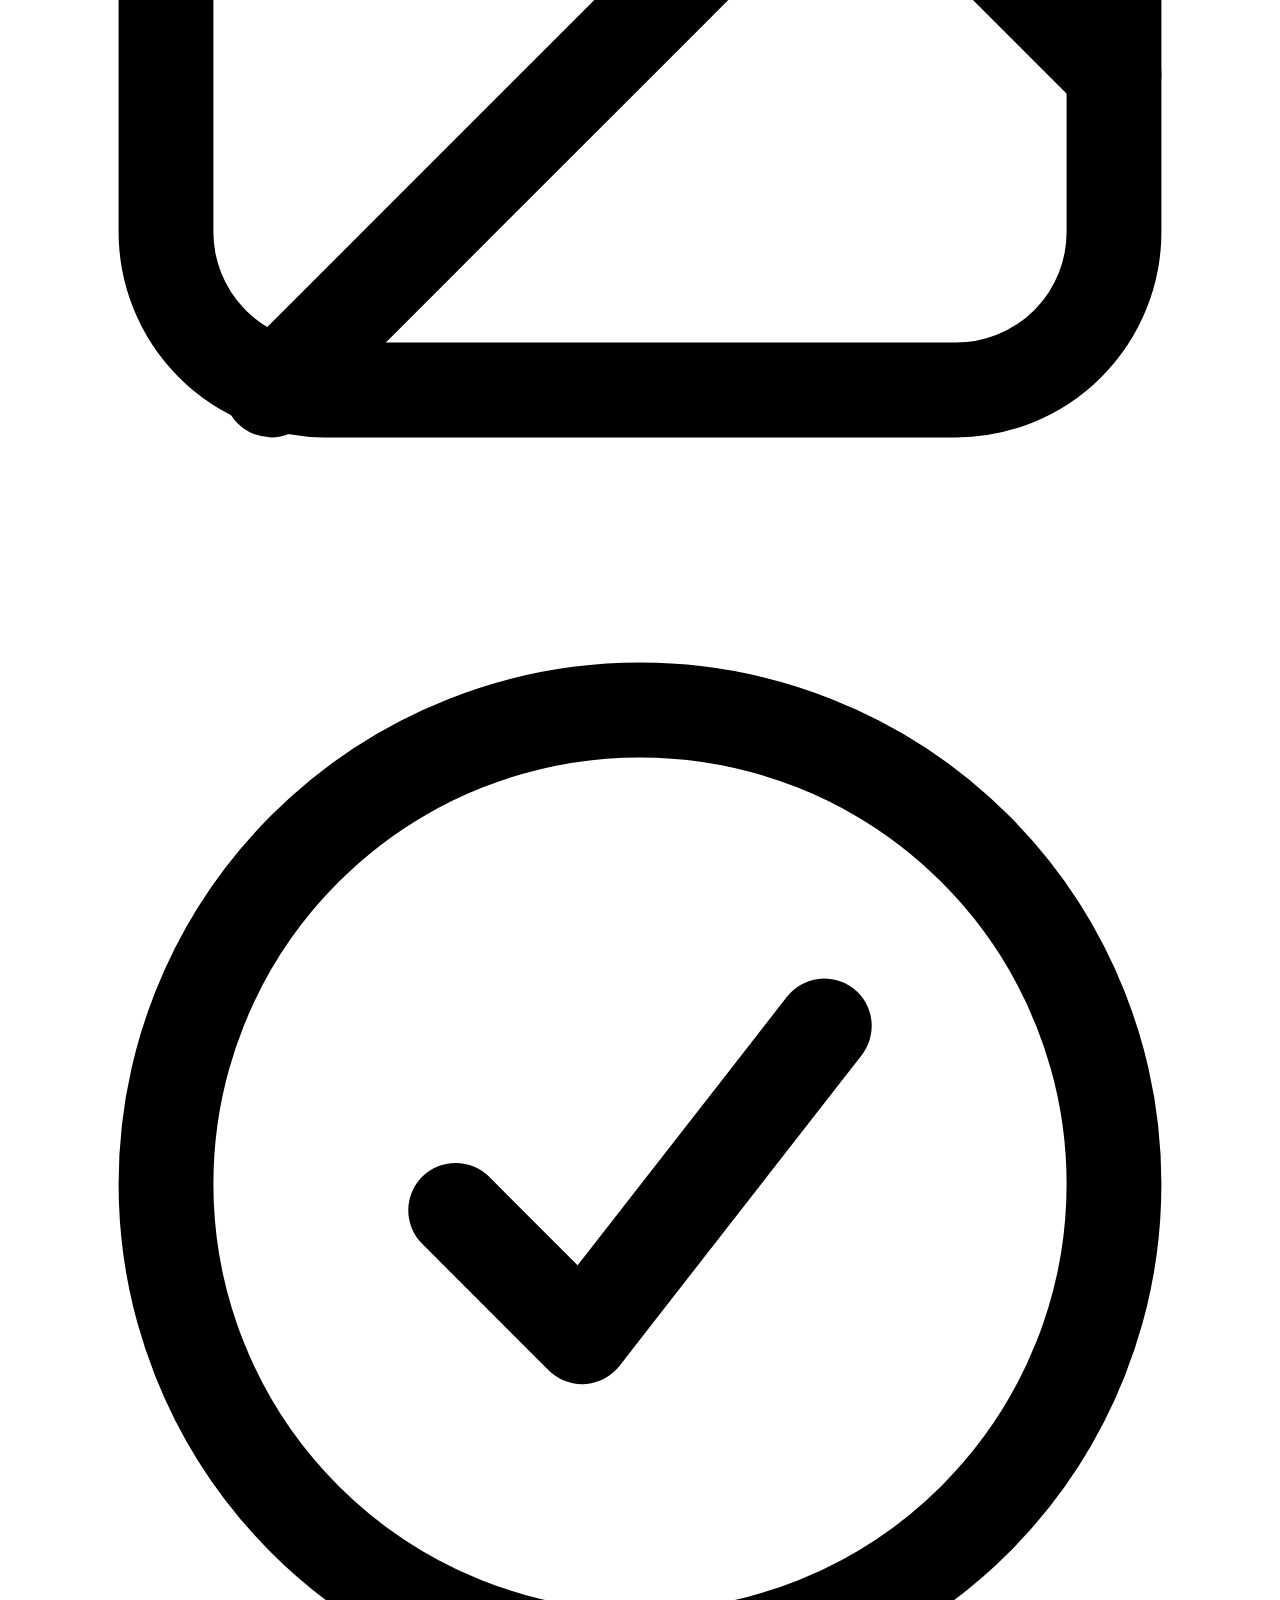
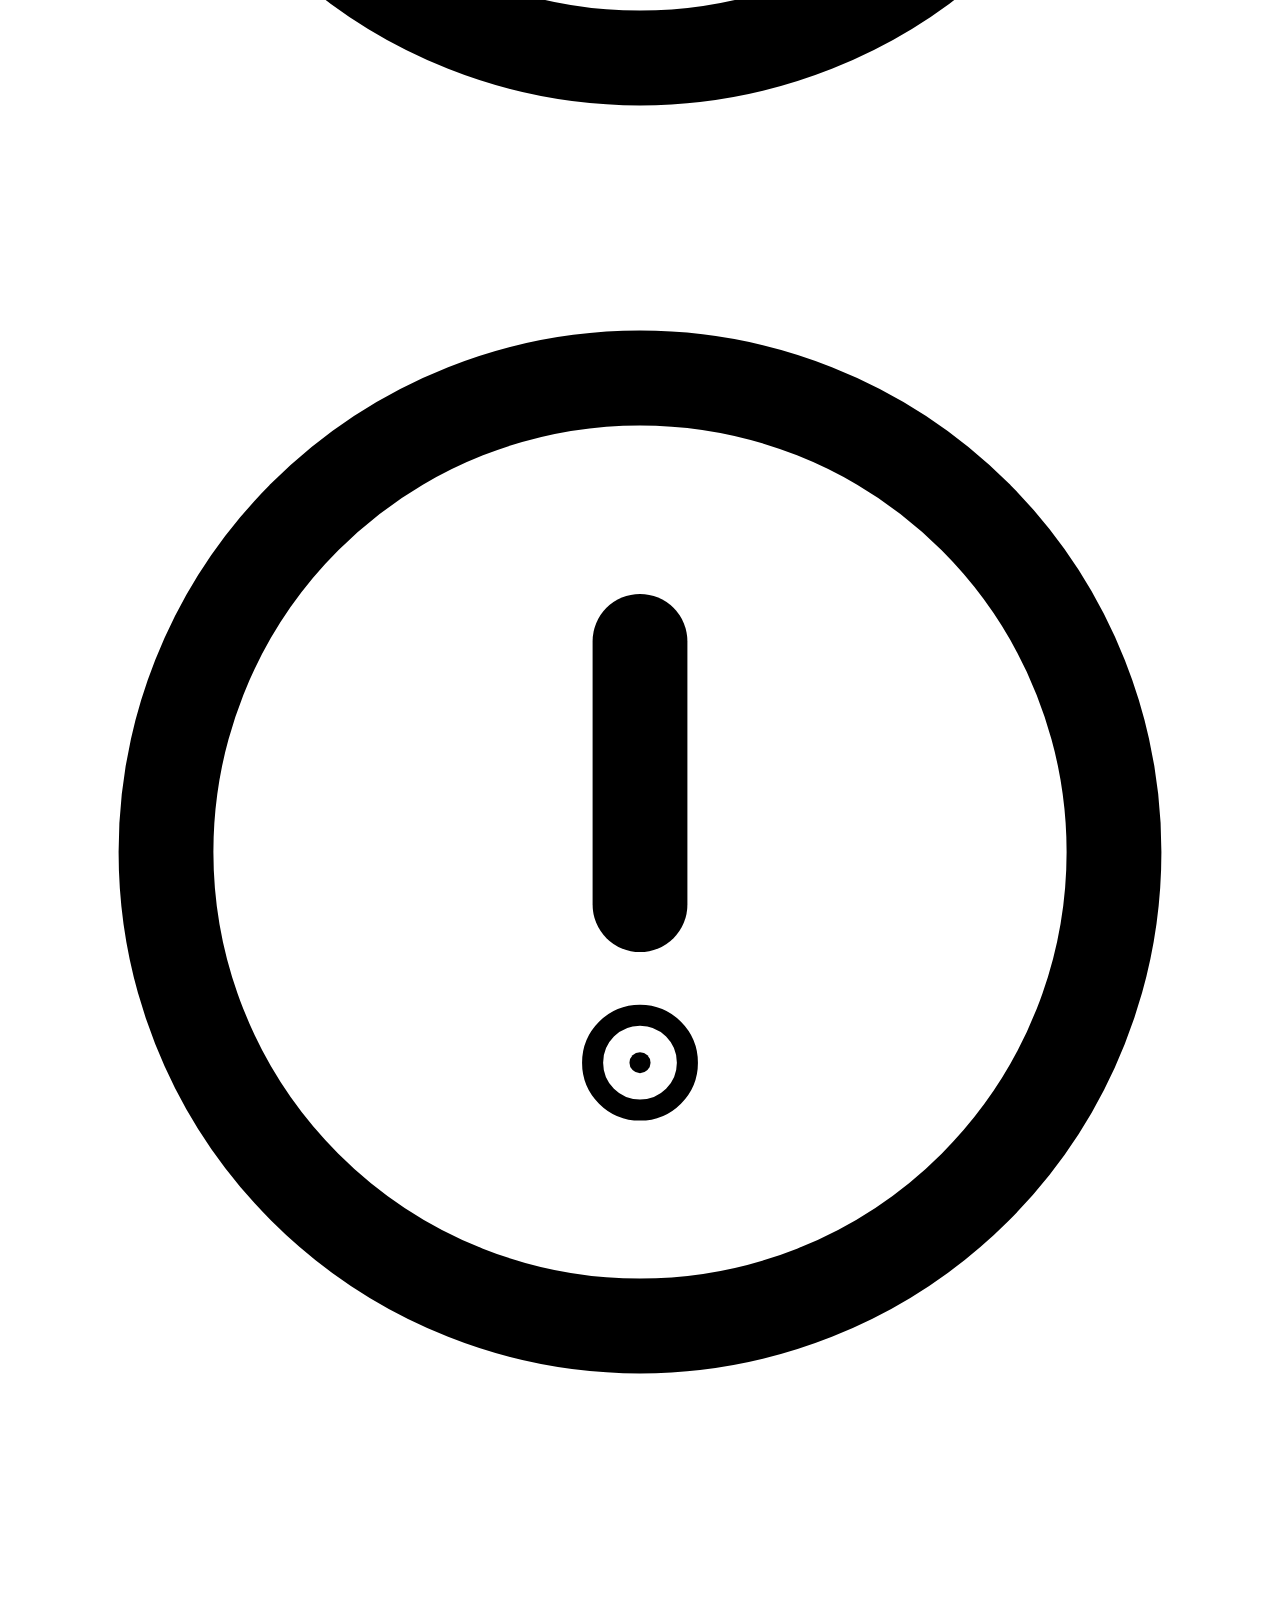
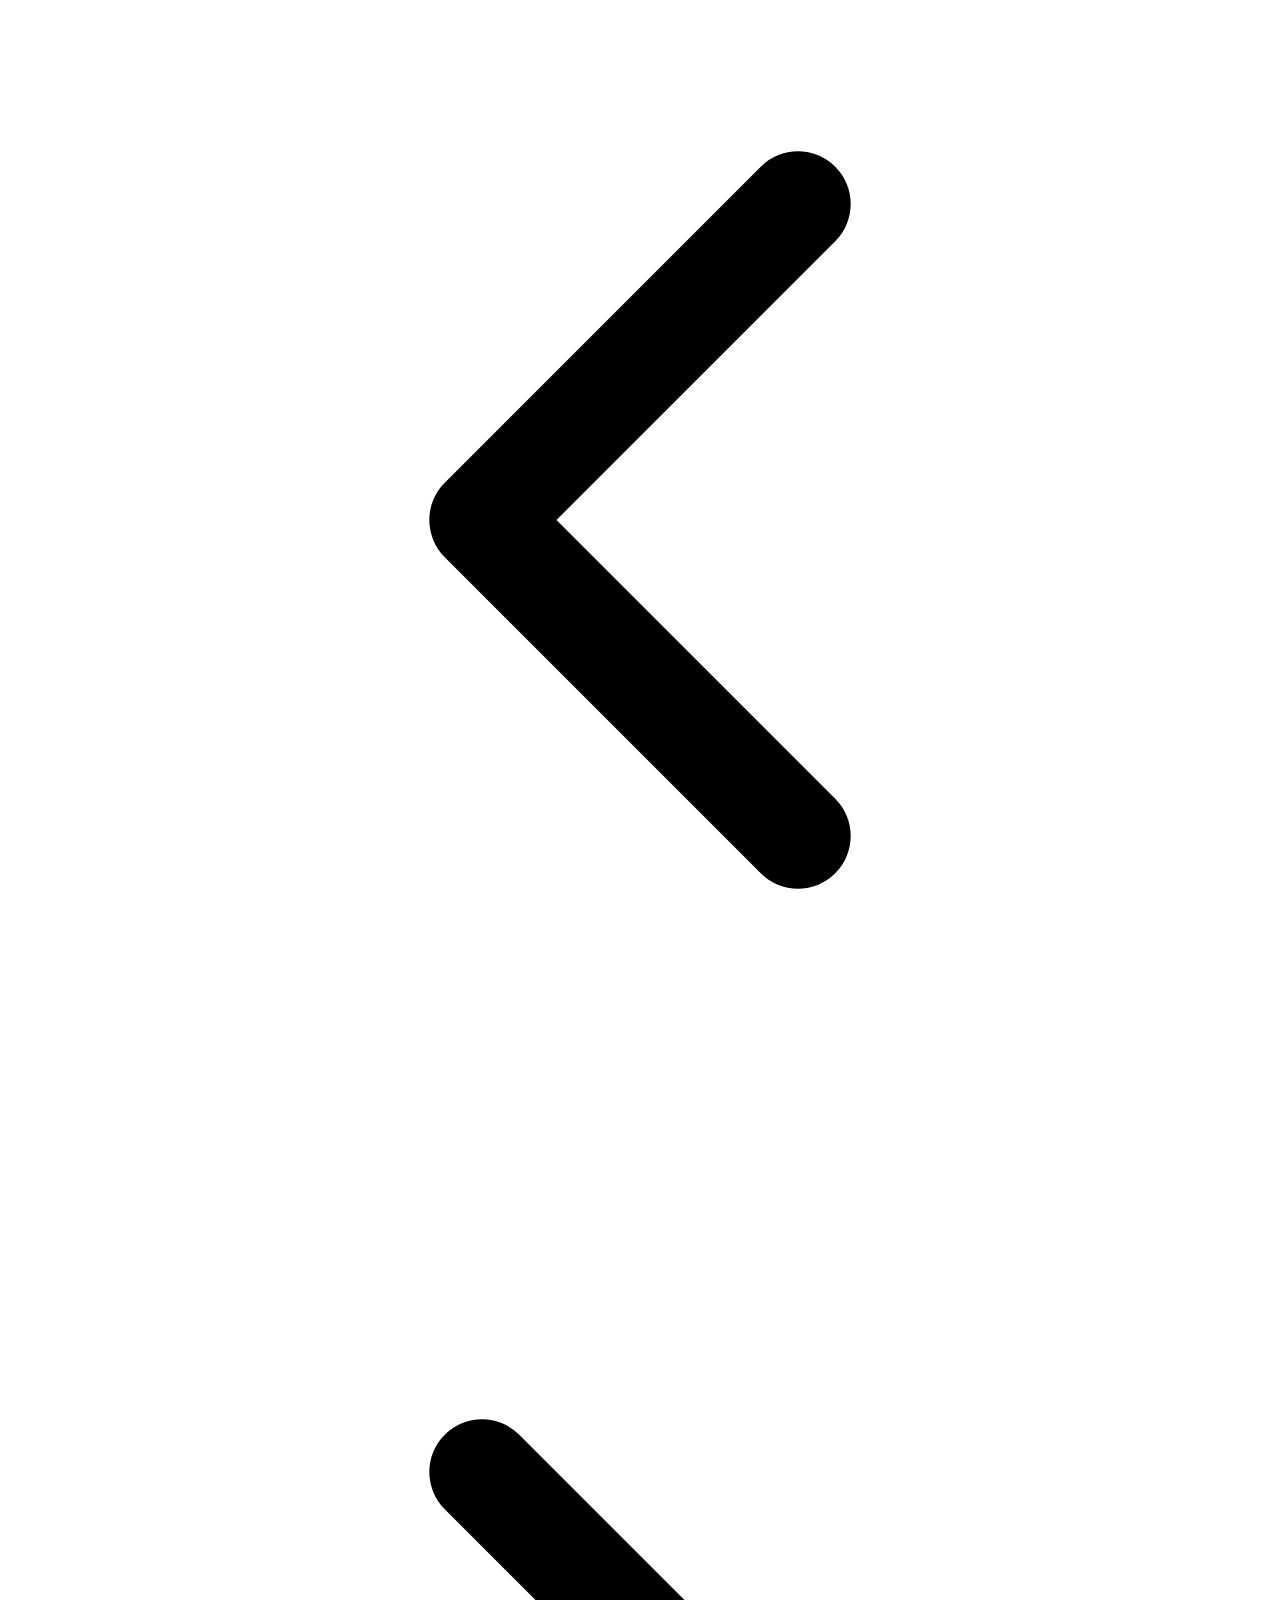
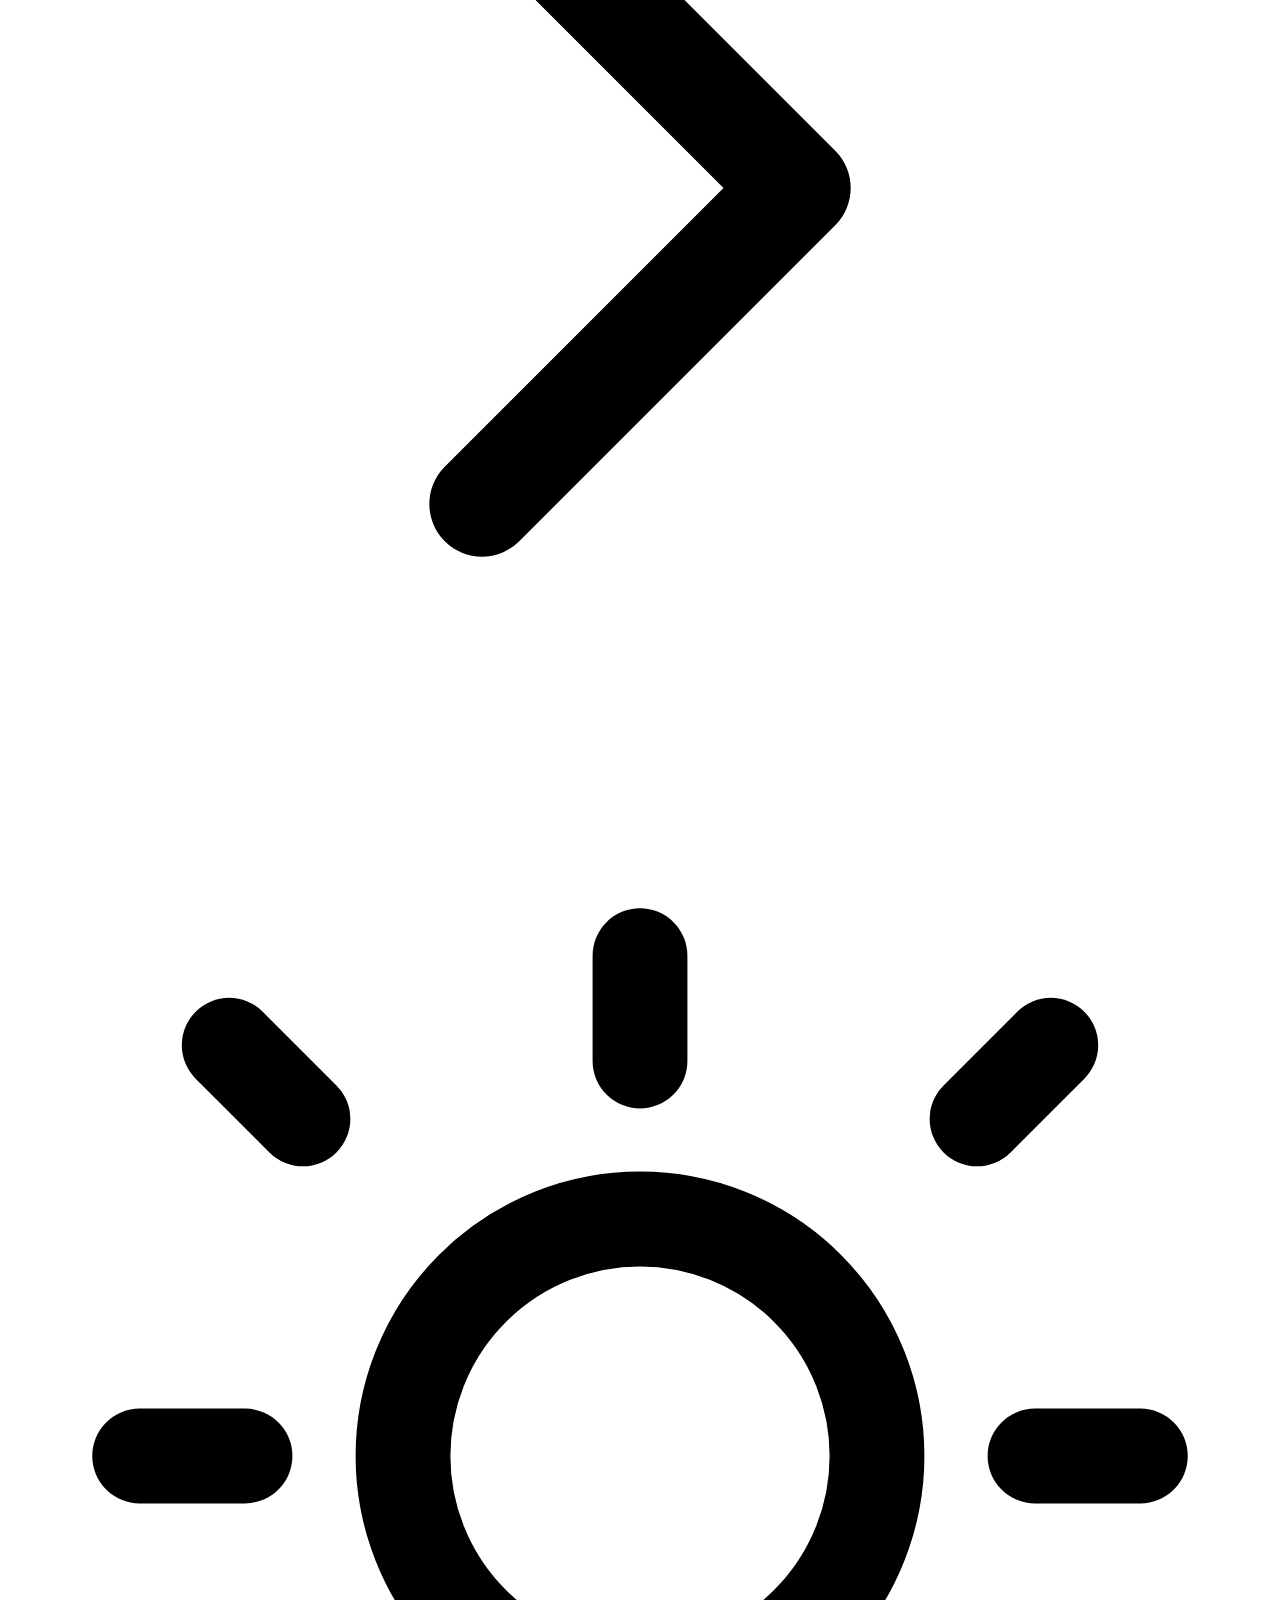
<file: src/main/resources/templates/fragments/icons.html>
<!DOCTYPE html>
<html xmlns:th="http://www.thymeleaf.org">
<body>

<svg th:fragment="icon-dashboard" viewBox="0 0 24 24" fill="none" stroke="currentColor" stroke-width="1.8" stroke-linecap="round" stroke-linejoin="round">
    <rect x="3" y="3" width="8" height="8" rx="2"></rect>
    <rect x="13" y="3" width="8" height="5" rx="2"></rect>
    <rect x="13" y="12" width="8" height="9" rx="2"></rect>
    <rect x="3" y="15" width="8" height="6" rx="2"></rect>
</svg>

<svg th:fragment="icon-tag" viewBox="0 0 24 24" fill="none" stroke="currentColor" stroke-width="1.8" stroke-linecap="round" stroke-linejoin="round">
    <path d="M20.59 13.41 12 22l-9-9V4a1 1 0 0 1 1-1h9l7.59 7.59a2 2 0 0 1 0 2.82Z"></path>
    <circle cx="7.5" cy="7.5" r="1.2" fill="currentColor" stroke="none"></circle>
</svg>

<svg th:fragment="icon-brand" viewBox="0 0 24 24" fill="none" stroke="currentColor" stroke-width="1.8" stroke-linecap="round" stroke-linejoin="round">
    <circle cx="12" cy="12" r="9"></circle>
    <circle cx="12" cy="12" r="3"></circle>
    <path d="M12 3v3M12 18v3M3 12h3M18 12h3"></path>
</svg>

<svg th:fragment="icon-part" viewBox="0 0 24 24" fill="none" stroke="currentColor" stroke-width="1.8" stroke-linecap="round" stroke-linejoin="round">
    <path d="m14.7 6.3 1 1a2 2 0 0 1 0 2.83l-6.6 6.6a2 2 0 0 1-2.82 0l-1-1a2 2 0 0 1 0-2.83l6.6-6.6a2 2 0 0 1 2.82 0Z"></path>
    <path d="m17 3 1.5 1.5M4.5 17 3 18.5M12.5 8.5l3 3M16.5 4.5 19 7"></path>
</svg>

<svg th:fragment="icon-plus" viewBox="0 0 24 24" fill="none" stroke="currentColor" stroke-width="2" stroke-linecap="round" stroke-linejoin="round">
    <path d="M12 5v14M5 12h14"></path>
</svg>

<svg th:fragment="icon-edit" viewBox="0 0 24 24" fill="none" stroke="currentColor" stroke-width="1.8" stroke-linecap="round" stroke-linejoin="round">
    <path d="M12 20h9"></path>
    <path d="M16.5 3.5a2.12 2.12 0 0 1 3 3L7 19l-4 1 1-4Z"></path>
</svg>

<svg th:fragment="icon-trash" viewBox="0 0 24 24" fill="none" stroke="currentColor" stroke-width="1.8" stroke-linecap="round" stroke-linejoin="round">
    <path d="M3 6h18"></path>
    <path d="M8 6V4a2 2 0 0 1 2-2h4a2 2 0 0 1 2 2v2m3 0-1 14a2 2 0 0 1-2 2H7a2 2 0 0 1-2-2L4 6"></path>
    <path d="M10 11v6M14 11v6"></path>
</svg>

<svg th:fragment="icon-image" viewBox="0 0 24 24" fill="none" stroke="currentColor" stroke-width="1.8" stroke-linecap="round" stroke-linejoin="round">
    <rect x="3" y="3" width="18" height="18" rx="3"></rect>
    <circle cx="8.5" cy="8.5" r="1.5"></circle>
    <path d="m21 15-5-5L5 21"></path>
</svg>

<svg th:fragment="icon-check" viewBox="0 0 24 24" fill="none" stroke="currentColor" stroke-width="1.8" stroke-linecap="round" stroke-linejoin="round">
    <circle cx="12" cy="12" r="9"></circle>
    <path d="m8.5 12.5 2.4 2.4L15.5 9"></path>
</svg>

<svg th:fragment="icon-alert" viewBox="0 0 24 24" fill="none" stroke="currentColor" stroke-width="1.8" stroke-linecap="round" stroke-linejoin="round">
    <circle cx="12" cy="12" r="9"></circle>
    <path d="M12 8v5"></path>
    <circle cx="12" cy="16" r="0.2" fill="currentColor"></circle>
</svg>

<svg th:fragment="icon-chevron-left" viewBox="0 0 24 24" fill="none" stroke="currentColor" stroke-width="2" stroke-linecap="round" stroke-linejoin="round">
    <path d="m15 18-6-6 6-6"></path>
</svg>

<svg th:fragment="icon-chevron-right" viewBox="0 0 24 24" fill="none" stroke="currentColor" stroke-width="2" stroke-linecap="round" stroke-linejoin="round">
    <path d="m9 18 6-6-6-6"></path>
</svg>

<svg th:fragment="icon-sun" class="icon-sun" viewBox="0 0 24 24" fill="none" stroke="currentColor" stroke-width="1.8" stroke-linecap="round" stroke-linejoin="round">
    <circle cx="12" cy="12" r="4.5"></circle>
    <path d="M12 2.5v2M12 19.5v2M4.2 4.2l1.4 1.4M18.4 18.4l1.4 1.4M2.5 12h2M19.5 12h2M4.2 19.8l1.4-1.4M18.4 5.6l1.4-1.4"></path>
</svg>

<svg th:fragment="icon-moon" class="icon-moon" viewBox="0 0 24 24" fill="none" stroke="currentColor" stroke-width="1.8" stroke-linecap="round" stroke-linejoin="round">
    <path d="M20 14.5A8.5 8.5 0 1 1 9.5 4a6.5 6.5 0 0 0 10.5 10.5Z"></path>
</svg>

<svg th:fragment="icon-box" viewBox="0 0 24 24" fill="none" stroke="currentColor" stroke-width="1.8" stroke-linecap="round" stroke-linejoin="round">
    <path d="m21 8-9-5-9 5 9 5 9-5Z"></path>
    <path d="M3 8v8l9 5 9-5V8"></path>
    <path d="M12 13v8"></path>
</svg>

</body>
</html>
</file>
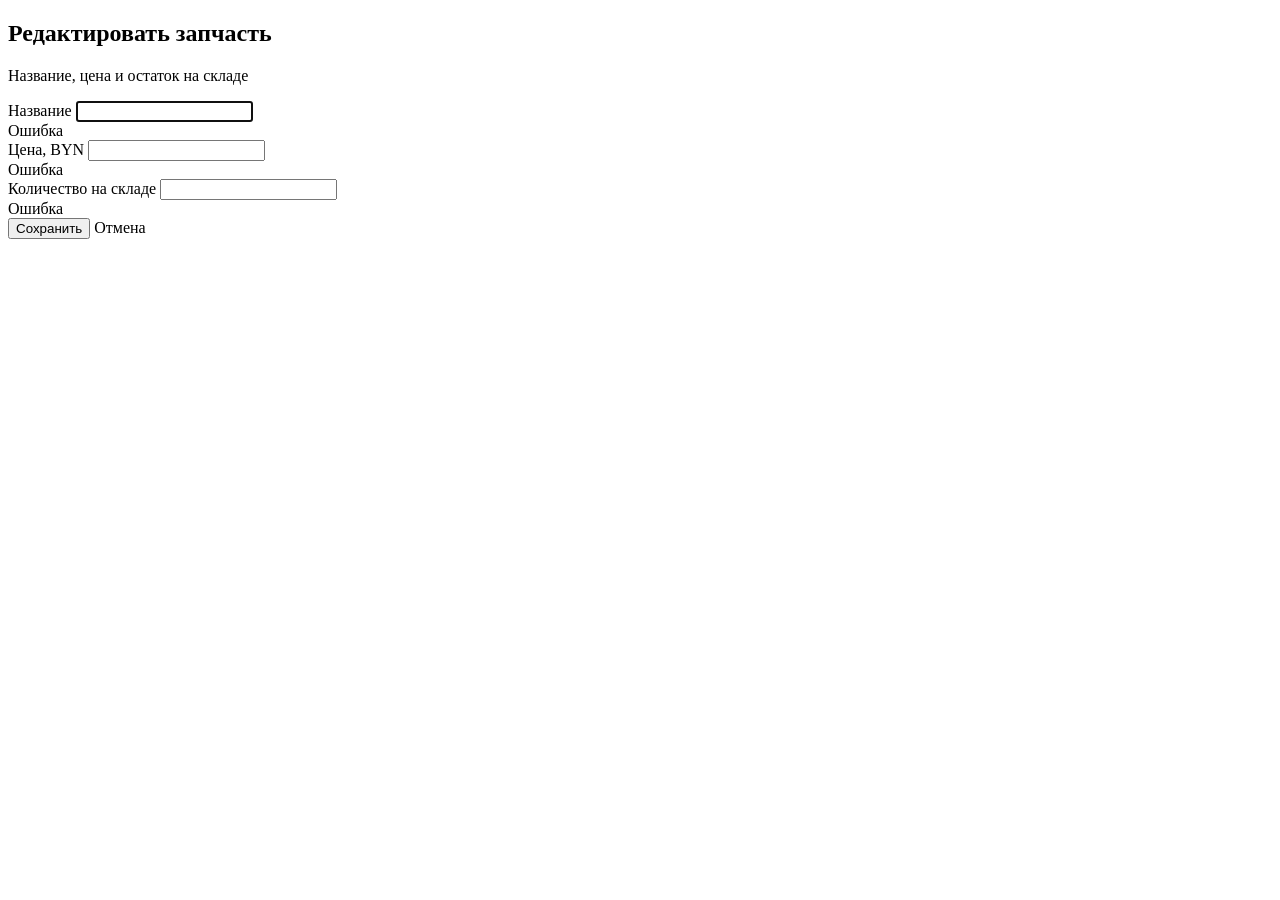
<file: src/main/resources/templates/parts/edit.html>
<!DOCTYPE html>
<html lang="ru" xmlns:th="http://www.thymeleaf.org">
<head th:replace="~{fragments/head :: head('Редактирование запчасти')}"></head>
<body>
<div class="app">
    <aside th:replace="~{fragments/sidebar :: sidebar('parts')}"></aside>
    <div class="main">
        <header th:replace="~{fragments/topbar :: topbar('Редактирование запчасти')}"></header>
        <main class="content">
            <div class="card card-narrow">
                <div class="page-header">
                    <div>
                        <h2>Редактировать запчасть</h2>
                        <p>Название, цена и остаток на складе</p>
                    </div>
                </div>
                <form method="post" th:action="@{/parts/{id}(id=${part.id})}" th:object="${part}">
                    <input type="hidden" th:field="*{id}">

                    <div class="form-group">
                        <label for="name">Название</label>
                        <input type="text" id="name" th:field="*{name}" autofocus>
                        <div class="field-error" th:if="${#fields.hasErrors('name')}" th:errors="*{name}">Ошибка</div>
                    </div>

                    <div class="form-row">
                        <div class="form-group">
                            <label for="price">Цена, BYN</label>
                            <input type="number" id="price" step="0.01" min="0" th:field="*{price}">
                            <div class="field-error" th:if="${#fields.hasErrors('price')}" th:errors="*{price}">Ошибка</div>
                        </div>
                        <div class="form-group">
                            <label for="stock">Количество на складе</label>
                            <input type="number" id="stock" step="1" min="0" th:field="*{stock}">
                            <div class="field-error" th:if="${#fields.hasErrors('stock')}" th:errors="*{stock}">Ошибка</div>
                        </div>
                    </div>

                    <div class="form-actions">
                        <button type="submit" class="btn btn-primary">Сохранить</button>
                        <a class="btn btn-outline" th:href="@{/parts}">Отмена</a>
                    </div>
                </form>
            </div>
        </main>
    </div>
</div>
<script th:src="@{/js/theme.js}"></script>
</body>
</html>
</file>
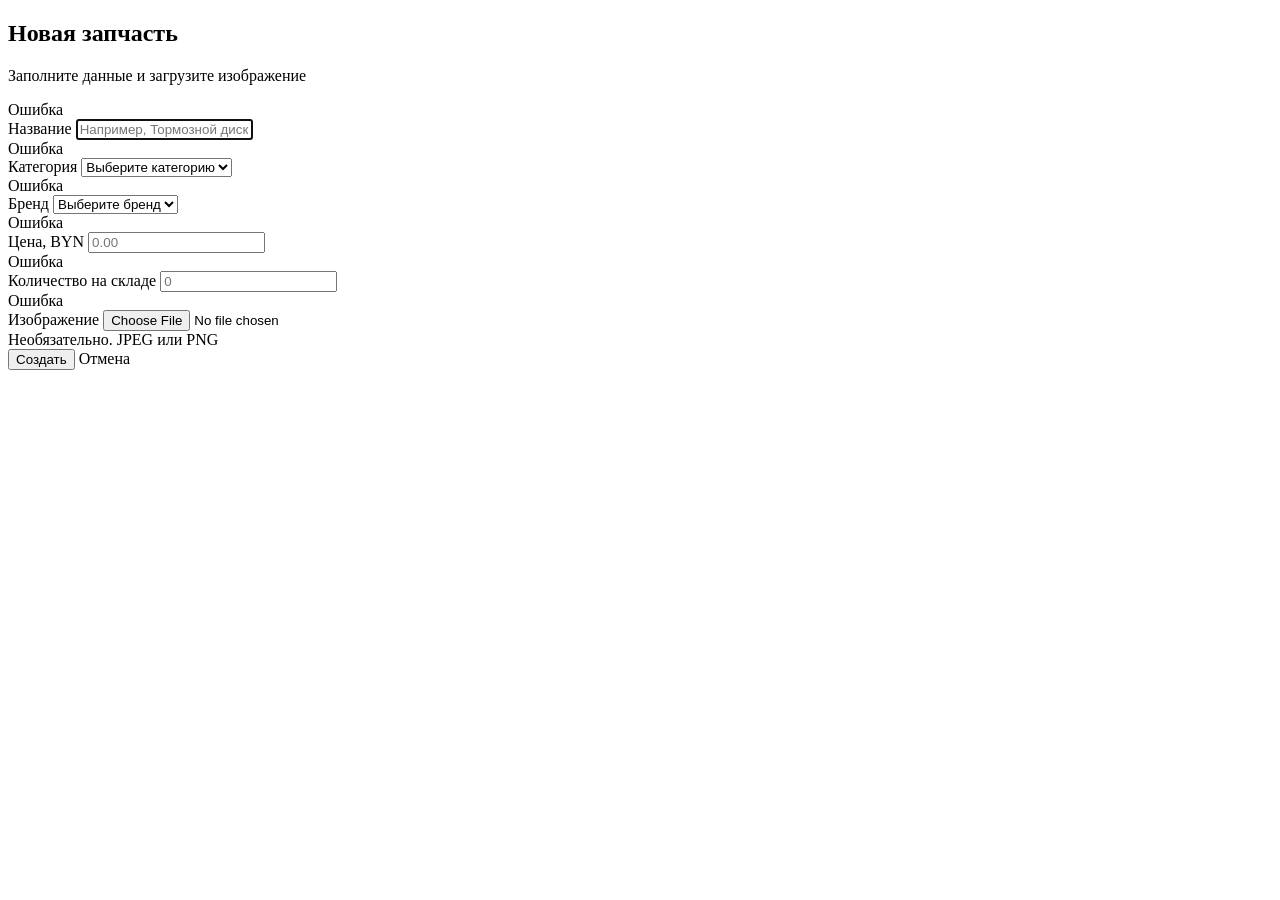
<file: src/main/resources/templates/parts/form.html>
<!DOCTYPE html>
<html lang="ru" xmlns:th="http://www.thymeleaf.org">
<head th:replace="~{fragments/head :: head('Новая запчасть')}"></head>
<body>
<div class="app">
    <aside th:replace="~{fragments/sidebar :: sidebar('parts')}"></aside>
    <div class="main">
        <header th:replace="~{fragments/topbar :: topbar('Новая запчасть')}"></header>
        <main class="content">
            <div class="card card-narrow">
                <div class="page-header">
                    <div>
                        <h2>Новая запчасть</h2>
                        <p>Заполните данные и загрузите изображение</p>
                    </div>
                </div>

                <div class="alert alert-error" th:if="${error != null}">
                    <span th:replace="~{fragments/icons :: icon-alert}"></span>
                    <span th:text="${error}">Ошибка</span>
                </div>

                <form method="post" th:action="@{/parts}" th:object="${part}" enctype="multipart/form-data">
                    <div class="form-group">
                        <label for="name">Название</label>
                        <input type="text" id="name" th:field="*{name}" placeholder="Например, Тормозной диск" autofocus>
                        <div class="field-error" th:if="${#fields.hasErrors('name')}" th:errors="*{name}">Ошибка</div>
                    </div>

                    <div class="form-row">
                        <div class="form-group">
                            <label for="categoryId">Категория</label>
                            <select id="categoryId" th:field="*{categoryId}">
                                <option value="">Выберите категорию</option>
                                <option th:each="category : ${categories}" th:value="${category.id()}" th:text="${category.name()}">Категория</option>
                            </select>
                            <div class="field-error" th:if="${#fields.hasErrors('categoryId')}" th:errors="*{categoryId}">Ошибка</div>
                        </div>
                        <div class="form-group">
                            <label for="brandId">Бренд</label>
                            <select id="brandId" th:field="*{brandId}">
                                <option value="">Выберите бренд</option>
                                <option th:each="brand : ${brands}" th:value="${brand.id()}" th:text="${brand.name()}">Бренд</option>
                            </select>
                            <div class="field-error" th:if="${#fields.hasErrors('brandId')}" th:errors="*{brandId}">Ошибка</div>
                        </div>
                    </div>

                    <div class="form-row">
                        <div class="form-group">
                            <label for="price">Цена, BYN</label>
                            <input type="number" id="price" step="0.01" min="0" th:field="*{price}" placeholder="0.00">
                            <div class="field-error" th:if="${#fields.hasErrors('price')}" th:errors="*{price}">Ошибка</div>
                        </div>
                        <div class="form-group">
                            <label for="stock">Количество на складе</label>
                            <input type="number" id="stock" step="1" min="0" th:field="*{stock}" placeholder="0">
                            <div class="field-error" th:if="${#fields.hasErrors('stock')}" th:errors="*{stock}">Ошибка</div>
                        </div>
                    </div>

                    <div class="form-group">
                        <label for="image">Изображение</label>
                        <input type="file" id="image" th:field="*{image}" accept="image/*">
                        <div class="field-hint">Необязательно. JPEG или PNG</div>
                    </div>

                    <div class="form-actions">
                        <button type="submit" class="btn btn-primary">
                            <span th:replace="~{fragments/icons :: icon-plus}"></span>
                            Создать
                        </button>
                        <a class="btn btn-outline" th:href="@{/parts}">Отмена</a>
                    </div>
                </form>
            </div>
        </main>
    </div>
</div>
<script th:src="@{/js/theme.js}"></script>
</body>
</html>
</file>
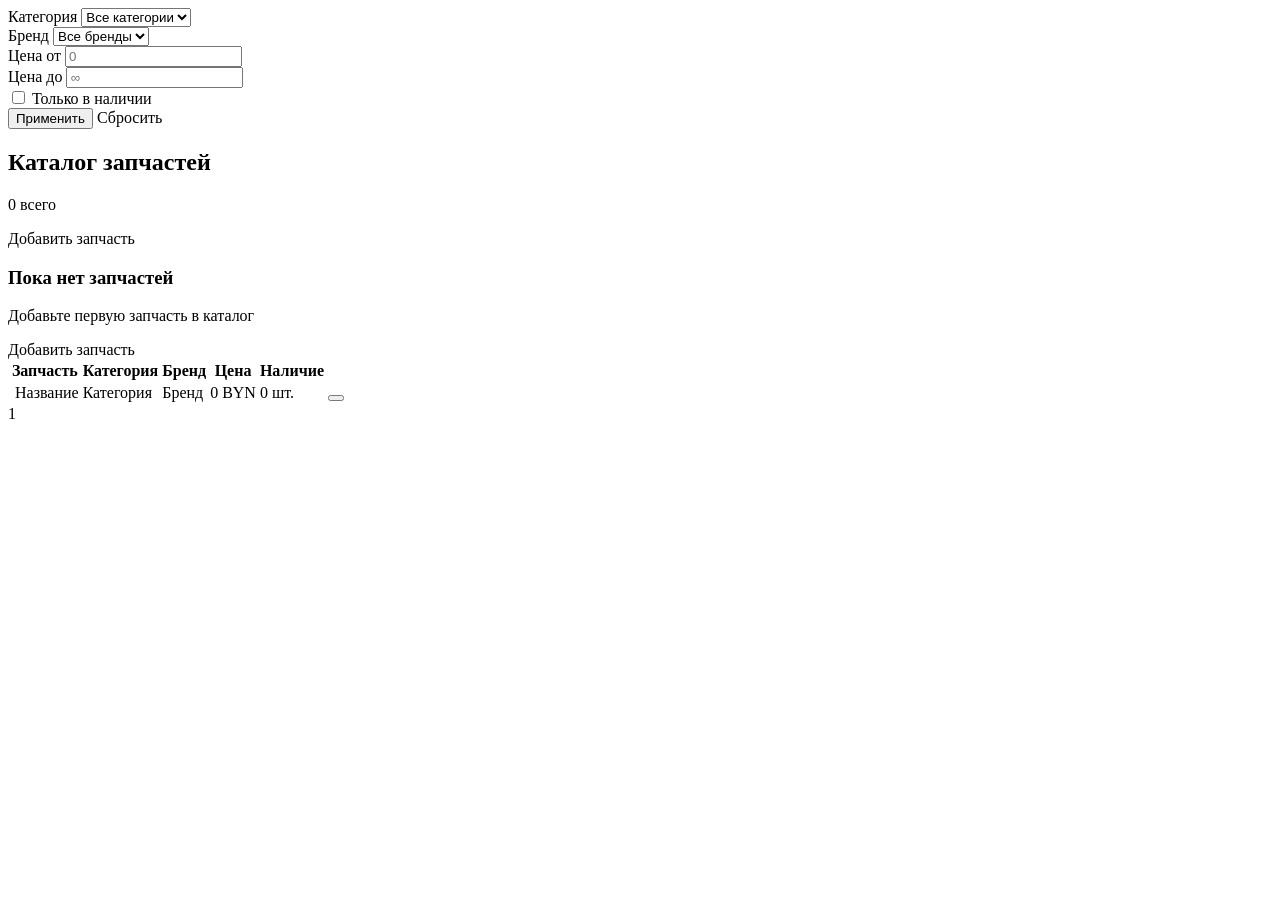
<file: src/main/resources/templates/parts/list.html>
<!DOCTYPE html>
<html lang="ru" xmlns:th="http://www.thymeleaf.org">
<head th:replace="~{fragments/head :: head('Запчасти')}"></head>
<body>
<div class="app">
    <aside th:replace="~{fragments/sidebar :: sidebar('parts')}"></aside>
    <div class="main">
        <header th:replace="~{fragments/topbar :: topbar('Запчасти')}"></header>
        <main class="content">
            <div th:replace="~{fragments/alerts :: alerts}"></div>

            <div class="card">
                <form method="get" th:action="@{/parts}" class="filter-form">
                    <div class="form-row filter-row">
                        <div class="form-group">
                            <label for="f-categoryId">Категория</label>
                            <select id="f-categoryId" name="categoryId">
                                <option value="">Все категории</option>
                                <option th:each="category : ${categories}" th:value="${category.id()}" th:text="${category.name()}"
                                        th:selected="${filter.categoryId() != null and filter.categoryId() == category.id()}">Категория</option>
                            </select>
                        </div>
                        <div class="form-group">
                            <label for="f-brandId">Бренд</label>
                            <select id="f-brandId" name="brandId">
                                <option value="">Все бренды</option>
                                <option th:each="brand : ${brands}" th:value="${brand.id()}" th:text="${brand.name()}"
                                        th:selected="${filter.brandId() != null and filter.brandId() == brand.id()}">Бренд</option>
                            </select>
                        </div>
                        <div class="form-group">
                            <label for="f-minPrice">Цена от</label>
                            <input type="number" id="f-minPrice" name="minPrice" step="0.01" min="0" placeholder="0" th:value="${filter.minPrice()}">
                        </div>
                        <div class="form-group">
                            <label for="f-maxPrice">Цена до</label>
                            <input type="number" id="f-maxPrice" name="maxPrice" step="0.01" min="0" placeholder="∞" th:value="${filter.maxPrice()}">
                        </div>
                    </div>
                    <div class="filter-actions">
                        <label class="checkbox-label">
                            <input type="checkbox" name="inStockOnly" value="true" th:checked="${filter.inStockOnly() != null and filter.inStockOnly()}">
                            Только в наличии
                        </label>
                        <div class="filter-buttons">
                            <button type="submit" class="btn btn-primary btn-sm">
                                <span th:replace="~{fragments/icons :: icon-check}"></span>
                                Применить
                            </button>
                            <a class="btn btn-outline btn-sm" th:href="@{/parts}">Сбросить</a>
                        </div>
                    </div>
                </form>
            </div>

            <div class="card">
                <div class="page-header">
                    <div>
                        <h2>Каталог запчастей</h2>
                        <p th:text="${parts.totalElements} + ' найдено'">0 всего</p>
                    </div>
                    <a class="btn btn-primary" th:href="@{/parts/new}">
                        <span th:replace="~{fragments/icons :: icon-plus}"></span>
                        Добавить запчасть
                    </a>
                </div>

                <div th:if="${parts.empty}" class="empty-state">
                    <div class="icon" th:insert="~{fragments/icons :: icon-part}"></div>
                    <h3>Пока нет запчастей</h3>
                    <p>Добавьте первую запчасть в каталог</p>
                    <a class="btn btn-primary" th:href="@{/parts/new}">Добавить запчасть</a>
                </div>

                <div class="table-wrap" th:unless="${parts.empty}">
                    <table>
                        <thead>
                        <tr>
                            <th>Запчасть</th>
                            <th>Категория</th>
                            <th>Бренд</th>
                            <th>Цена</th>
                            <th>Наличие</th>
                            <th></th>
                        </tr>
                        </thead>
                        <tbody>
                        <tr th:each="part : ${parts.content}">
                            <td>
                                <div class="cell-with-thumb">
                                    <img class="thumb" th:src="@{/parts/{id}/image(id=${part.id()})}" alt=""
                                         onerror="this.style.display='none'; this.nextElementSibling.style.display='flex';">
                                    <span class="thumb-placeholder" style="display:none" th:insert="~{fragments/icons :: icon-image}"></span>
                                    <span class="cell-name" th:text="${part.name()}">Название</span>
                                </div>
                            </td>
                            <td class="cell-muted" th:text="${categoryNames.get(part.categoryId()) ?: '—'}">Категория</td>
                            <td class="cell-muted" th:text="${brandNames.get(part.brandId()) ?: '—'}">Бренд</td>
                            <td th:text="${part.price()} + ' BYN'">0 BYN</td>
                            <td>
                                <span class="badge" th:classappend="${part.stock() != null and part.stock() > 0} ? 'badge-success' : 'badge-danger'"
                                      th:text="${part.stock() != null ? part.stock() : 0} + ' шт.'">0 шт.</span>
                            </td>
                            <td>
                                <div class="row-actions">
                                    <a class="btn btn-outline btn-sm btn-icon" th:href="@{/parts/{id}/edit(id=${part.id()})}" title="Редактировать">
                                        <span th:replace="~{fragments/icons :: icon-edit}"></span>
                                    </a>
                                    <form method="post" th:action="@{/parts/{id}/delete(id=${part.id()})}"
                                          onsubmit="return confirm('Удалить запчасть «' + this.dataset.name + '»?');" th:attr="data-name=${part.name()}">
                                        <button type="submit" class="btn btn-danger btn-sm btn-icon" title="Удалить">
                                            <span th:replace="~{fragments/icons :: icon-trash}"></span>
                                        </button>
                                    </form>
                                </div>
                            </td>
                        </tr>
                        </tbody>
                    </table>
                </div>

                <div class="pagination" th:if="${parts.totalPages > 1}">
                    <a th:href="@{/parts(page=${parts.number - 1}, categoryId=${filter.categoryId}, brandId=${filter.brandId}, minPrice=${filter.minPrice}, maxPrice=${filter.maxPrice}, inStockOnly=${filter.inStockOnly})}"
                       th:classappend="${parts.first} ? 'disabled'">
                        <span th:replace="~{fragments/icons :: icon-chevron-left}"></span>
                    </a>
                    <th:block th:each="i : ${#numbers.sequence(0, parts.totalPages - 1)}">
                        <a th:href="@{/parts(page=${i}, categoryId=${filter.categoryId}, brandId=${filter.brandId}, minPrice=${filter.minPrice}, maxPrice=${filter.maxPrice}, inStockOnly=${filter.inStockOnly})}"
                           th:text="${i + 1}" th:classappend="${i == parts.number} ? 'active'">1</a>
                    </th:block>
                    <a th:href="@{/parts(page=${parts.number + 1}, categoryId=${filter.categoryId}, brandId=${filter.brandId}, minPrice=${filter.minPrice}, maxPrice=${filter.maxPrice}, inStockOnly=${filter.inStockOnly})}"
                       th:classappend="${parts.last} ? 'disabled'">
                        <span th:replace="~{fragments/icons :: icon-chevron-right}"></span>
                    </a>
                </div>
            </div>
        </main>
    </div>
</div>
<script th:src="@{/js/theme.js}"></script>
</body>
</html>
</file>
